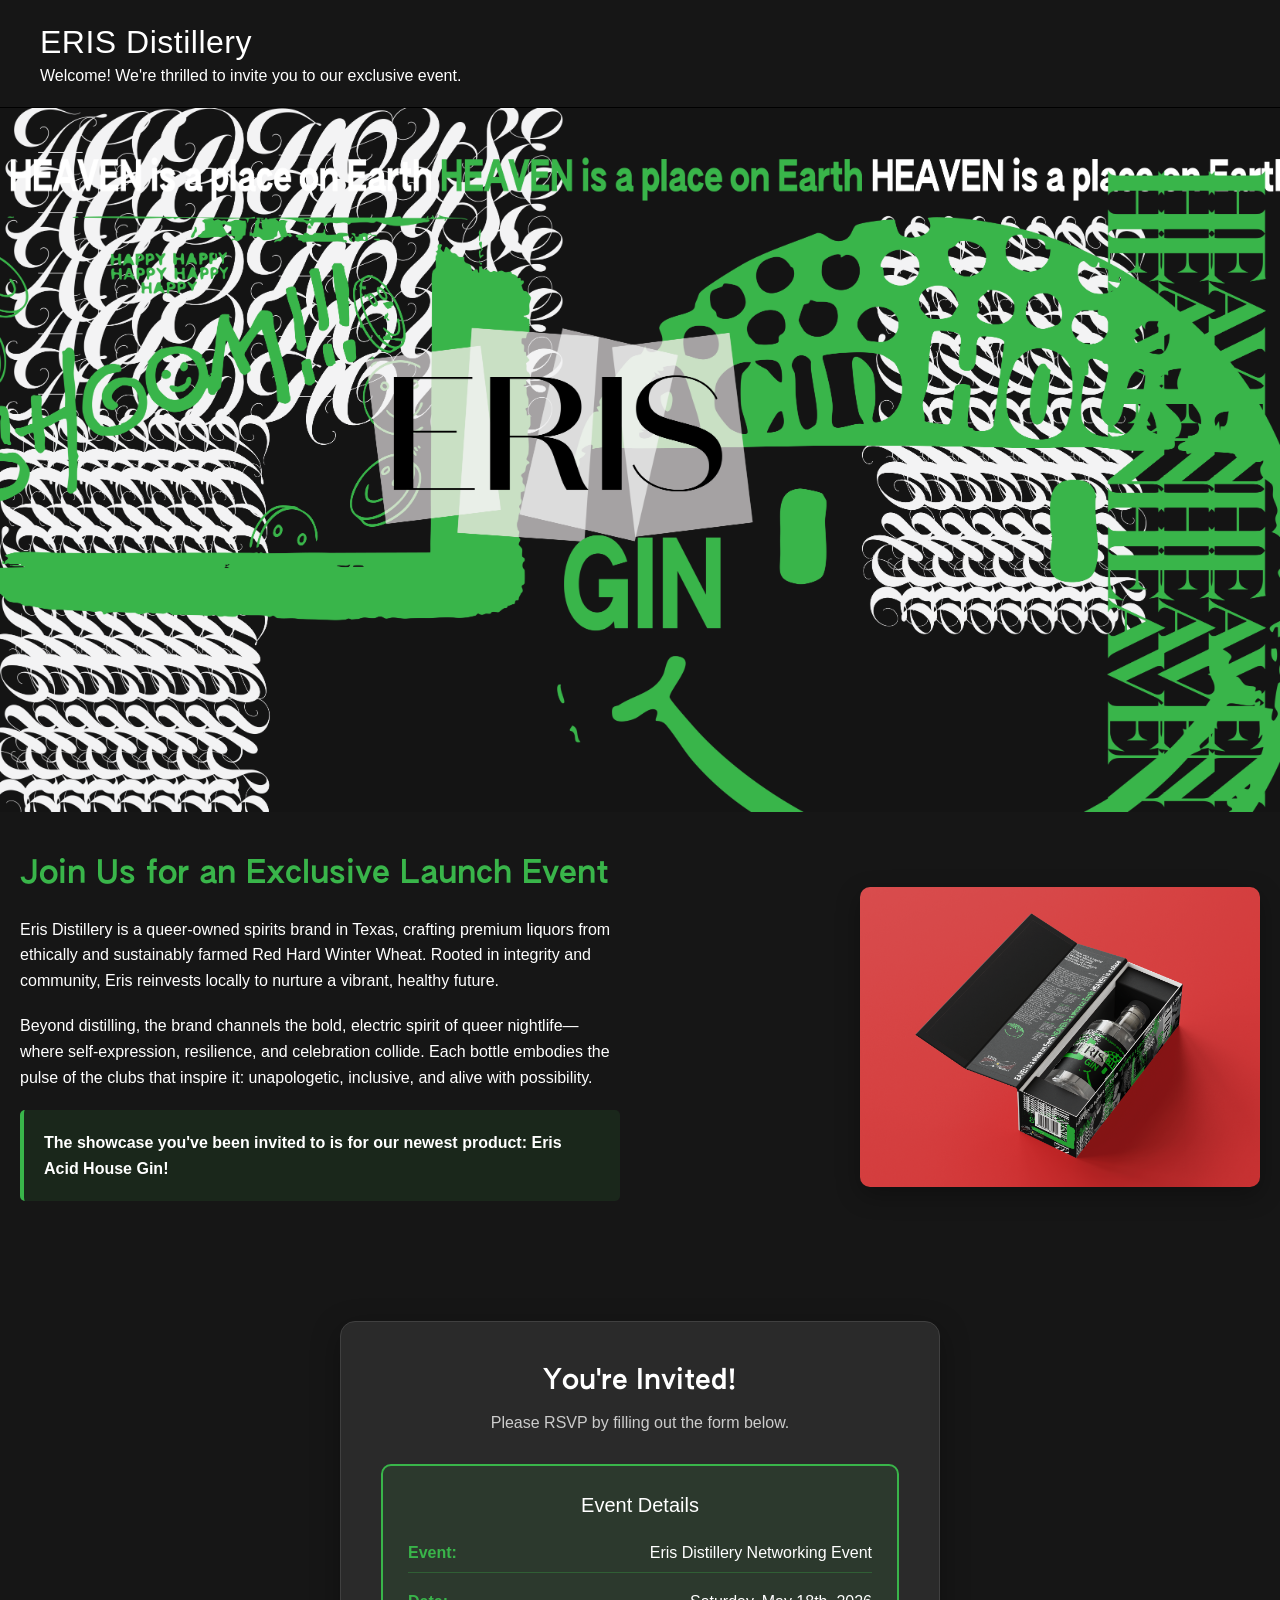
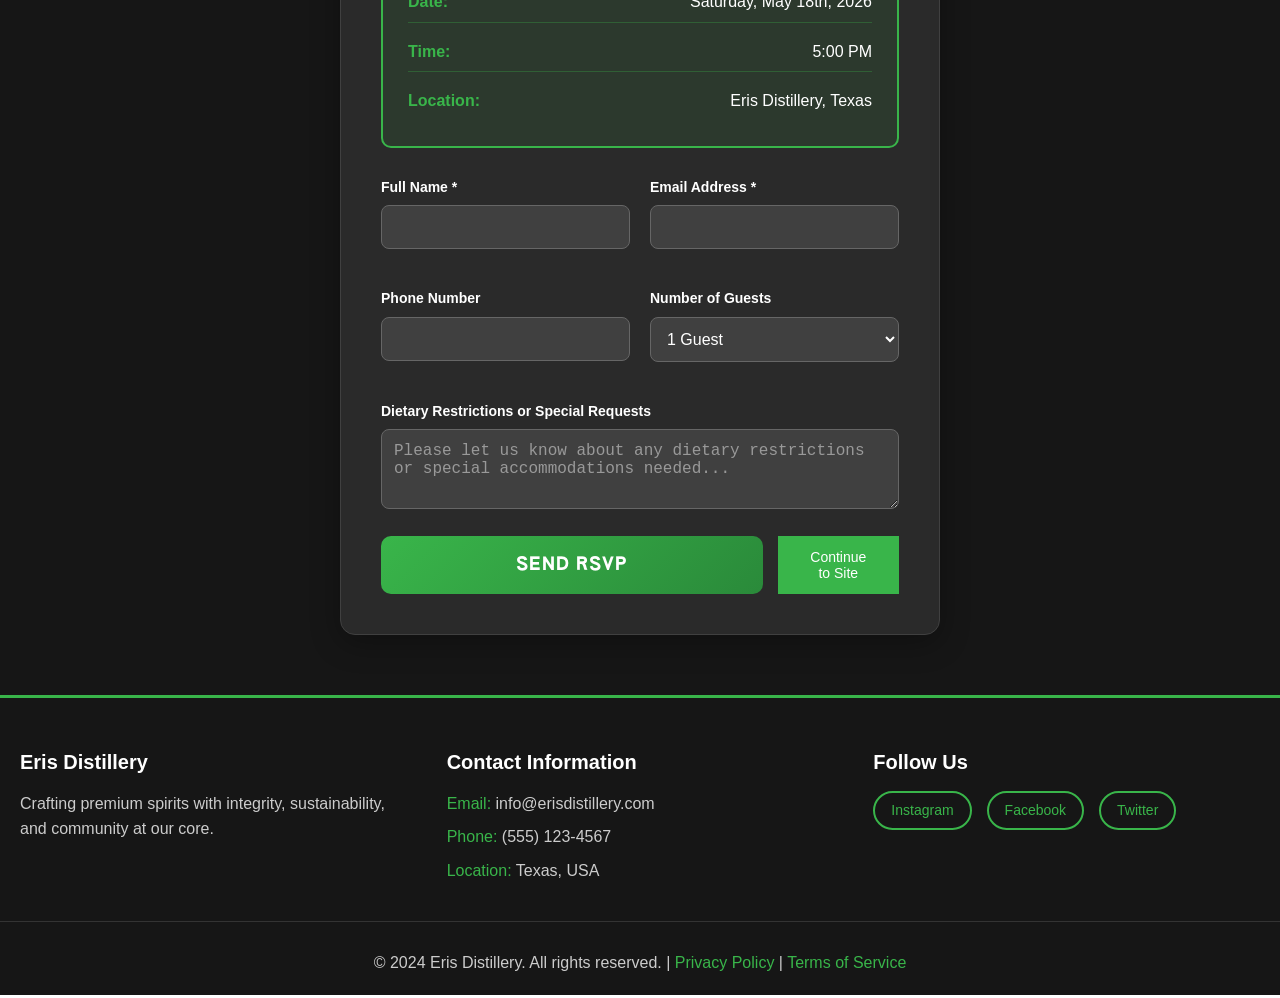
<file: HTML5templateRWD/index.html>
<!DOCTYPE html>

<html class="no-js">
    <head>
        <meta charset="UTF-8" />
        
        <!--Don't forget to fill these out!-->
        <title>Eris Distillery | Invite</title>
        <meta name="description" content="A formal invitation to the launch of Eris Gin." />
        
        
        <!--Links to the main Style Sheet-->
        <link href="style.css" rel="stylesheet" type="text/css" />
        
        <!--Links to a modernizer JavaScript file that fixes a lot of issues with old browsers-->
        <script src="js/modernizr.js"></script>
        
        <!--Makes the site so it won't scale down on small devices -->
        <meta name="viewport" content="width=device-width, initial-scale=1"/>
    </head>

    <body class="index-page">
<div class="wrapper">
    <header>
        <h1>ERIS Distillery</h1>
        <div id="personalized-greeting" class="greeting"></div>
    </header>
          
    <div class="hero">
        <img src="images/eris gin packaging-05.png" alt="eris Gin" style="width:100%;">
    </div>

<main>
    <div class="content-container">
        <section class="intro-section">
            <div class="intro-text">
                <h2>Join Us for an Exclusive Launch Event</h2>
                <p>Eris Distillery is a queer-owned spirits brand in Texas, crafting premium liquors from ethically and sustainably farmed Red Hard Winter Wheat. Rooted in integrity and community, Eris reinvests locally to nurture a vibrant, healthy future.</p>
                <p>Beyond distilling, the brand channels the bold, electric spirit of queer nightlife—where self-expression, resilience, and celebration collide. Each bottle embodies the pulse of the clubs that inspire it: unapologetic, inclusive, and alive with possibility.</p>
                <p class="highlight-text">The showcase you've been invited to is for our newest product: <strong>Eris Acid House Gin!</strong></p>
            </div>
            <div class="product-image">
                <img src="images/package design mockup.png" alt="Eris Acid House Gin">
            </div>
        </section>

        <section id="invitation-section" class="invitation-section">
            <div class="invitation-card">
                <div class="invitation-header">
                    <h3>You're Invited!</h3>
                    <p>Please RSVP by filling out the form below.</p>
                </div>
            
                <div class="event-details">
                    <h4>Event Details</h4>
                    <div class="event-info">
                        <div class="event-item">
                            <span class="event-label">Event:</span>
                            <span class="event-value">Eris Distillery Networking Event</span>
                        </div>
                        <div class="event-item">
                            <span class="event-label">Date:</span>
                            <span class="event-value">Saturday, May 18th, 2026</span>
                        </div>
                        <div class="event-item">
                            <span class="event-label">Time:</span>
                            <span class="event-value">5:00 PM</span>
                        </div>
                        <div class="event-item">
                            <span class="event-label">Location:</span>
                            <span class="event-value">Eris Distillery, Texas</span>
                        </div>
                    </div>
                </div>
            
                <form id="rsvp-form" class="rsvp-form">
                    <div class="form-row">
                        <div class="form-group">
                            <label for="full-name">Full Name *</label>
                            <input type="text" id="full-name" name="full-name" autocomplete="name" required>
                        </div>
                        <div class="form-group">
                            <label for="email">Email Address *</label>
                            <input type="email" id="email" name="email" autocomplete="email" required>
                        </div>
                    </div>
            
                    <div class="form-row">
                        <div class="form-group">
                            <label for="phone">Phone Number</label>
                            <input type="tel" id="phone" name="phone" autocomplete="tel">
                        </div>
                        <div class="form-group">
                            <label for="guests">Number of Guests</label>
                            <select id="guests" name="guests">
                                <option value="1">1 Guest</option>
                                <option value="2">2 Guests</option>
                                <option value="3">3 Guests</option>
                                <option value="4">4+ Guests</option>
                            </select>
                        </div>
                    </div>
            
                    <div class="form-group">
                        <label for="dietary">Dietary Restrictions or Special Requests</label>
                        <textarea id="dietary" name="dietary" rows="3" placeholder="Please let us know about any dietary restrictions or special accommodations needed..."></textarea>
                    </div>
            
                    <div class="form-buttons">
                        <button type="submit" class="rsvp-button">Send RSVP</button>
                        <button type="button" class="continue-button" onclick="handleContinueToSite()">Continue to Site</button>
                    </div>
                </form>
            </div>
        </section>
    </div>
</main>

<footer class="site-footer">
    <div class="footer-content">
        <div class="footer-section">
            <h4>Eris Distillery</h4>
            <p>Crafting premium spirits with integrity, sustainability, and community at our core.</p>
        </div>
        
        <div class="footer-section">
            <h4>Contact Information</h4>
            <div class="contact-info">
                <p><strong>Email:</strong> info@erisdistillery.com</p>
                <p><strong>Phone:</strong> (555) 123-4567</p>
                <p><strong>Location:</strong> Texas, USA</p>
            </div>
        </div>
        
        <div class="footer-section">
            <h4>Follow Us</h4>
            <div class="social-links">
                <a href="#" class="social-link">Instagram</a>
                <a href="#" class="social-link">Facebook</a>
                <a href="#" class="social-link">Twitter</a>
            </div>
        </div>
    </div>
    
    <div class="footer-bottom">
        <p>&copy; 2024 Eris Distillery. All rights reserved. | <a href="#">Privacy Policy</a> | <a href="#">Terms of Service</a></p>
    </div>
</footer>
        </div>

        <script>
            const urlParams = new URLSearchParams(window.location.search);
            const isDemoMode = urlParams.get('demo') === '1';

            // Cookie utility functions
            function setCookie(name, value, days) {
                const expires = new Date();
                expires.setTime(expires.getTime() + (days * 24 * 60 * 60 * 1000));
                document.cookie = name + '=' + value + ';expires=' + expires.toUTCString() + ';path=/';
            }

            function getCookie(name) {
                const nameEQ = name + "=";
                const ca = document.cookie.split(';');
                for(let i = 0; i < ca.length; i++) {
                    let c = ca[i];
                    while (c.charAt(0) === ' ') c = c.substring(1, c.length);
                    if (c.indexOf(nameEQ) === 0) return c.substring(nameEQ.length, c.length);
                }
                return null;
            }

            // Personalized greeting functionality
            function displayPersonalizedGreeting() {
                const greetingElement = document.getElementById('personalized-greeting');
                const userName = getCookie('userName');
                
                if (userName) {
                    greetingElement.innerHTML = `<p>Welcome back, ${userName}! We're excited to see you at our event.</p>`;
                    greetingElement.style.display = 'block';
                } else {
                    greetingElement.innerHTML = `<p>Welcome! We're thrilled to invite you to our exclusive event.</p>`;
                    greetingElement.style.display = 'block';
                }
            }

            // Store user name when form is submitted
            function storeUserName() {
                const nameInput = document.getElementById('full-name');
                if (nameInput && nameInput.value.trim()) {
                    setCookie('userName', nameInput.value.trim(), 365); // Store for 1 year
                }
            }

            // Show success message
            function showSuccessMessage(userData) {
                const form = document.getElementById('rsvp-form');
                const successDiv = document.createElement('div');
                successDiv.className = 'success-message';
                successDiv.innerHTML = `
                    <h3>🎉 RSVP Confirmed!</h3>
                    <p>Thank you, ${userData.name}! Your RSVP has been submitted successfully.</p>
                    ${userData.discount ? `<p><strong>You've earned a ${userData.discount}% discount!</strong></p>` : ''}
                    <p>Click "Continue to Site" to explore our premium spirits.</p>
                `;
                
                // Insert after form
                form.parentNode.insertBefore(successDiv, form.nextSibling);
                
                // Auto-hide after 10 seconds
                setTimeout(() => {
                    if (successDiv.parentNode) {
                        successDiv.parentNode.removeChild(successDiv);
                    }
                }, 10000);
            }

            function handleContinueToSite() {
                const landingPath = isDemoMode ? 'landing.html?demo=1' : 'landing.html';
                window.location.href = landingPath;
            }

            function getDemoUserData(data) {
                return {
                    name: data['full-name'] || 'Guest',
                    discount: 20
                };
            }

            function handleSuccessfulRsvp(userData, formElement) {
                localStorage.setItem('userData', JSON.stringify(userData));
                const discountMsg = userData.discount ?
                    ` You've earned a ${userData.discount}% discount!` : '';
                alert(`Thank you for your RSVP, ${userData.name}!${discountMsg} You can now continue to our site.`);
                formElement.reset();
                showSuccessMessage(userData);
            }

            // Enhanced form submission handler
            function handleFormSubmission(event) {
                event.preventDefault();
                
                // Get form data
                const formData = new FormData(event.target);
                const data = {};
                for (let [key, value] of formData.entries()) {
                    data[key] = value;
                }
                
                // Store user name locally
                storeUserName();

                // Framer/static demo mode (no PHP backend)
                if (isDemoMode) {
                    handleSuccessfulRsvp(getDemoUserData(data), event.target);
                    return false;
                }
                
                // Submit to database
                fetch('submit_rsvp.php', {
                    method: 'POST',
                    headers: {
                        'Content-Type': 'application/json',
                    },
                    body: JSON.stringify(data)
                })
                .then(response => {
                    if (!response.ok) {
                        throw new Error(`HTTP error! status: ${response.status}`);
                    }
                    return response.json();
                })
                .then(result => {
                    if (result.success) {
                        handleSuccessfulRsvp(result.user_data, event.target);
                    } else {
                        alert('Error submitting RSVP: ' + (result.error || 'Unknown error'));
                    }
                })
                .catch(error => {
                    console.error('Error:', error);
                    alert('Backend not reachable. Running in demo mode so you can still preview in Framer.');
                    handleSuccessfulRsvp(getDemoUserData(data), event.target);
                });
                
                return false;
            }

            // Initialize greeting when page loads
            document.addEventListener('DOMContentLoaded', function() {
                displayPersonalizedGreeting();
                
                // Add form submission handler
                const form = document.querySelector('#rsvp-form');
                if (form) {
                    form.addEventListener('submit', handleFormSubmission);
                }
            });

            // Alternative: Store name when user types in the name field (optional)
            document.addEventListener('DOMContentLoaded', function() {
                const nameInput = document.getElementById('full-name');
                if (nameInput) {
                    nameInput.addEventListener('blur', function() {
                        if (this.value.trim()) {
                            setCookie('userName', this.value.trim(), 365);
                            // Update greeting immediately if user is typing
                            setTimeout(displayPersonalizedGreeting, 100);
                        }
                    });
                }
            });
        </script>
    </body>
</html>
</file>
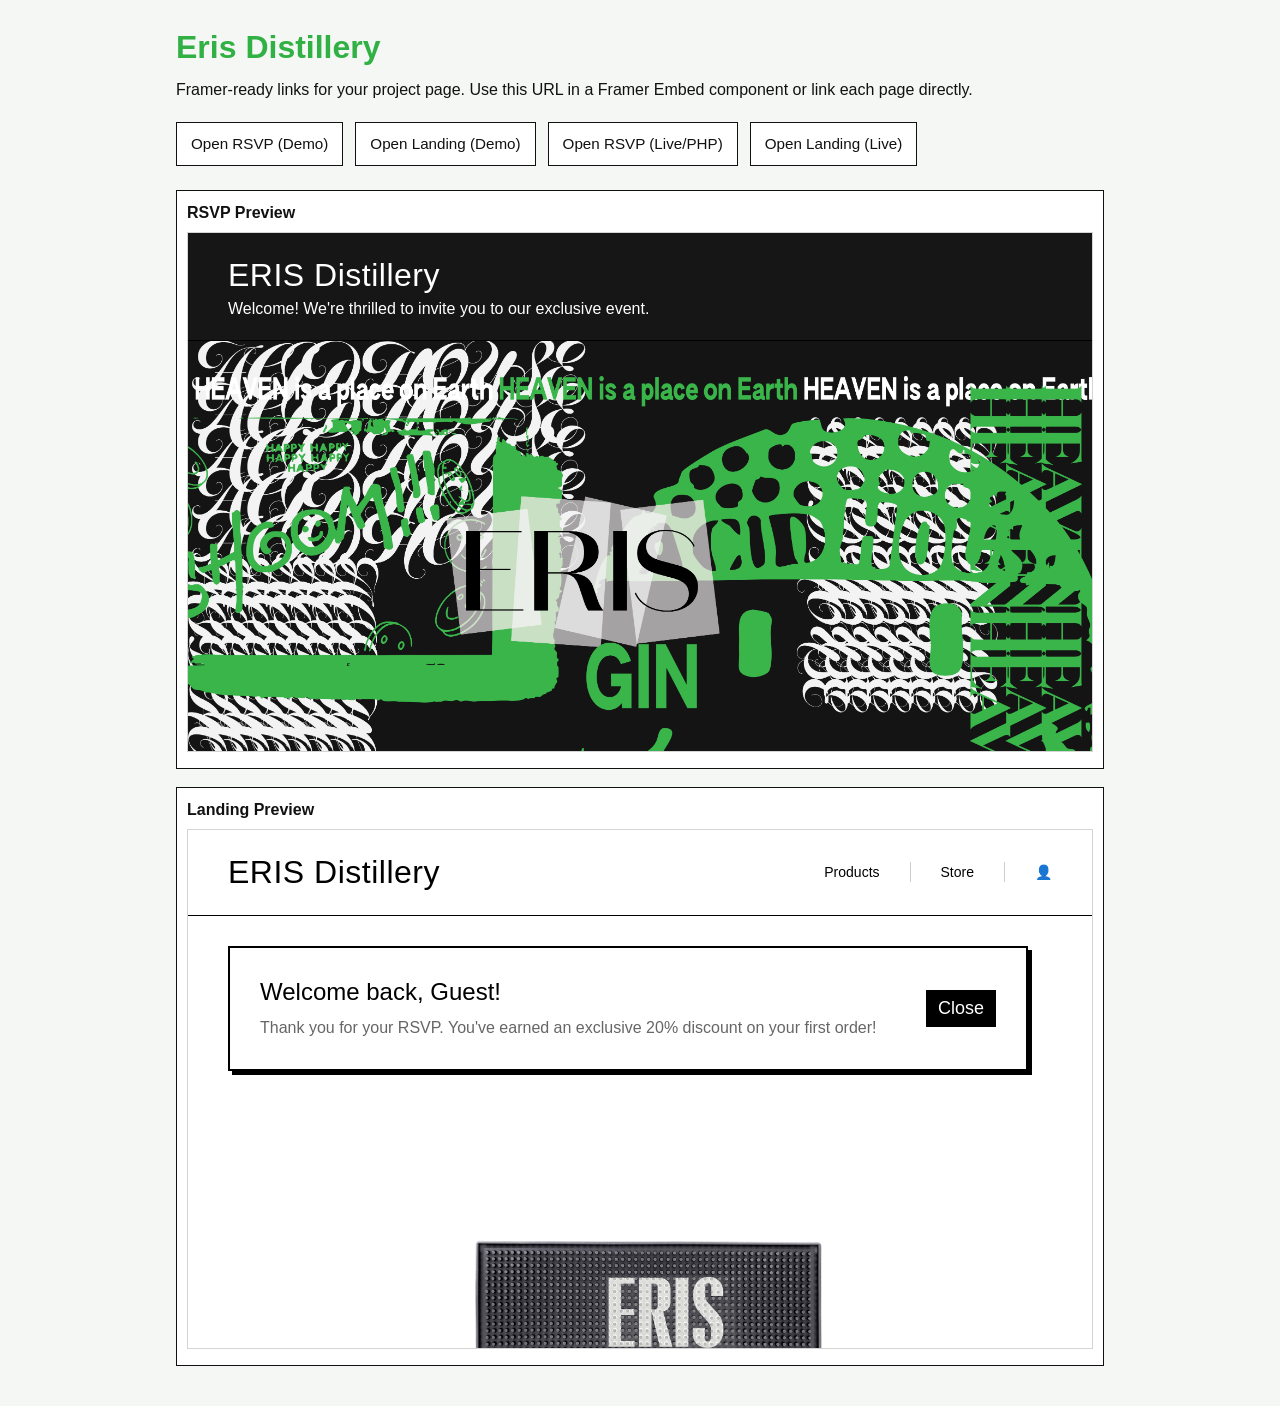
<file: HTML5templateRWD/eris-framer-showcase.html>
<!DOCTYPE html>
<html lang="en">
<head>
    <meta charset="UTF-8" />
    <meta name="viewport" content="width=device-width, initial-scale=1" />
    <title>Eris Distillery | Framer Project Links</title>
    <style>
        :root {
            --green: #31b144;
            --black: #111111;
            --bg: #f5f7f5;
        }

        * {
            box-sizing: border-box;
        }

        body {
            margin: 0;
            font-family: Inter, Arial, sans-serif;
            background: var(--bg);
            color: var(--black);
            line-height: 1.45;
        }

        main {
            max-width: 960px;
            margin: 0 auto;
            padding: 24px 16px 40px;
        }

        h1 {
            margin: 0 0 8px;
            color: var(--green);
            font-size: 2rem;
        }

        p {
            margin: 0 0 16px;
        }

        .actions {
            display: flex;
            flex-wrap: wrap;
            gap: 12px;
            margin: 20px 0 24px;
        }

        .btn {
            border: 1px solid var(--black);
            background: white;
            color: var(--black);
            padding: 10px 14px;
            text-decoration: none;
            font-size: 0.95rem;
        }

        .btn:hover,
        .btn:focus {
            background: var(--black);
            color: white;
            outline: none;
        }

        .frames {
            display: grid;
            grid-template-columns: 1fr;
            gap: 18px;
        }

        .frame-card {
            border: 1px solid var(--black);
            background: white;
            padding: 10px;
        }

        .frame-card h2 {
            margin: 0 0 8px;
            font-size: 1rem;
        }

        iframe {
            width: 100%;
            min-height: 520px;
            border: 1px solid #d4d4d4;
            background: #ffffff;
        }
    </style>
</head>
<body>
    <main>
        <h1>Eris Distillery</h1>
        <p>Framer-ready links for your project page. Use this URL in a Framer Embed component or link each page directly.</p>

        <div class="actions">
            <a class="btn" href="index.html?demo=1" target="_blank" rel="noopener noreferrer">Open RSVP (Demo)</a>
            <a class="btn" href="landing.html?demo=1" target="_blank" rel="noopener noreferrer">Open Landing (Demo)</a>
            <a class="btn" href="index.html" target="_blank" rel="noopener noreferrer">Open RSVP (Live/PHP)</a>
            <a class="btn" href="landing.html" target="_blank" rel="noopener noreferrer">Open Landing (Live)</a>
        </div>

        <section class="frames" aria-label="Project previews">
            <article class="frame-card">
                <h2>RSVP Preview</h2>
                <iframe title="RSVP preview" src="index.html?demo=1" loading="lazy"></iframe>
            </article>
            <article class="frame-card">
                <h2>Landing Preview</h2>
                <iframe title="Landing preview" src="landing.html?demo=1" loading="lazy"></iframe>
            </article>
        </section>
    </main>
</body>
</html>
</file>
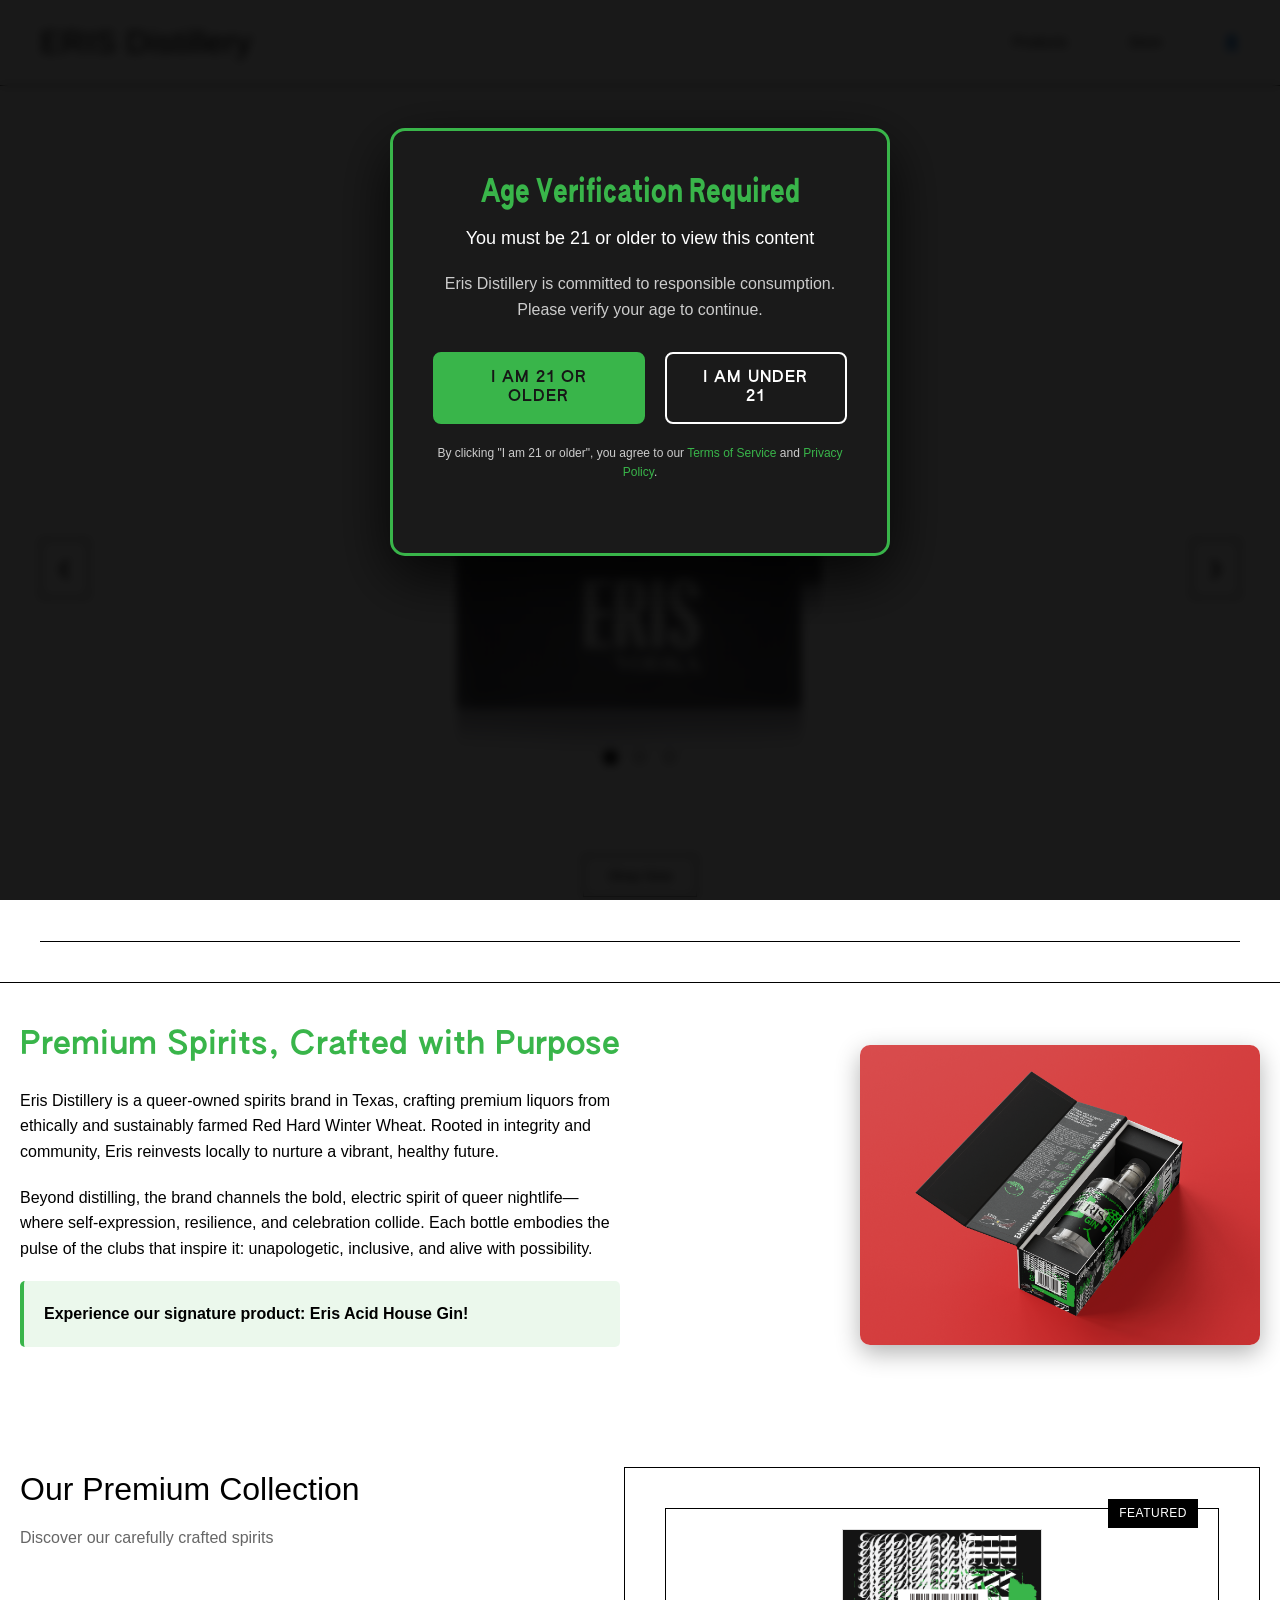
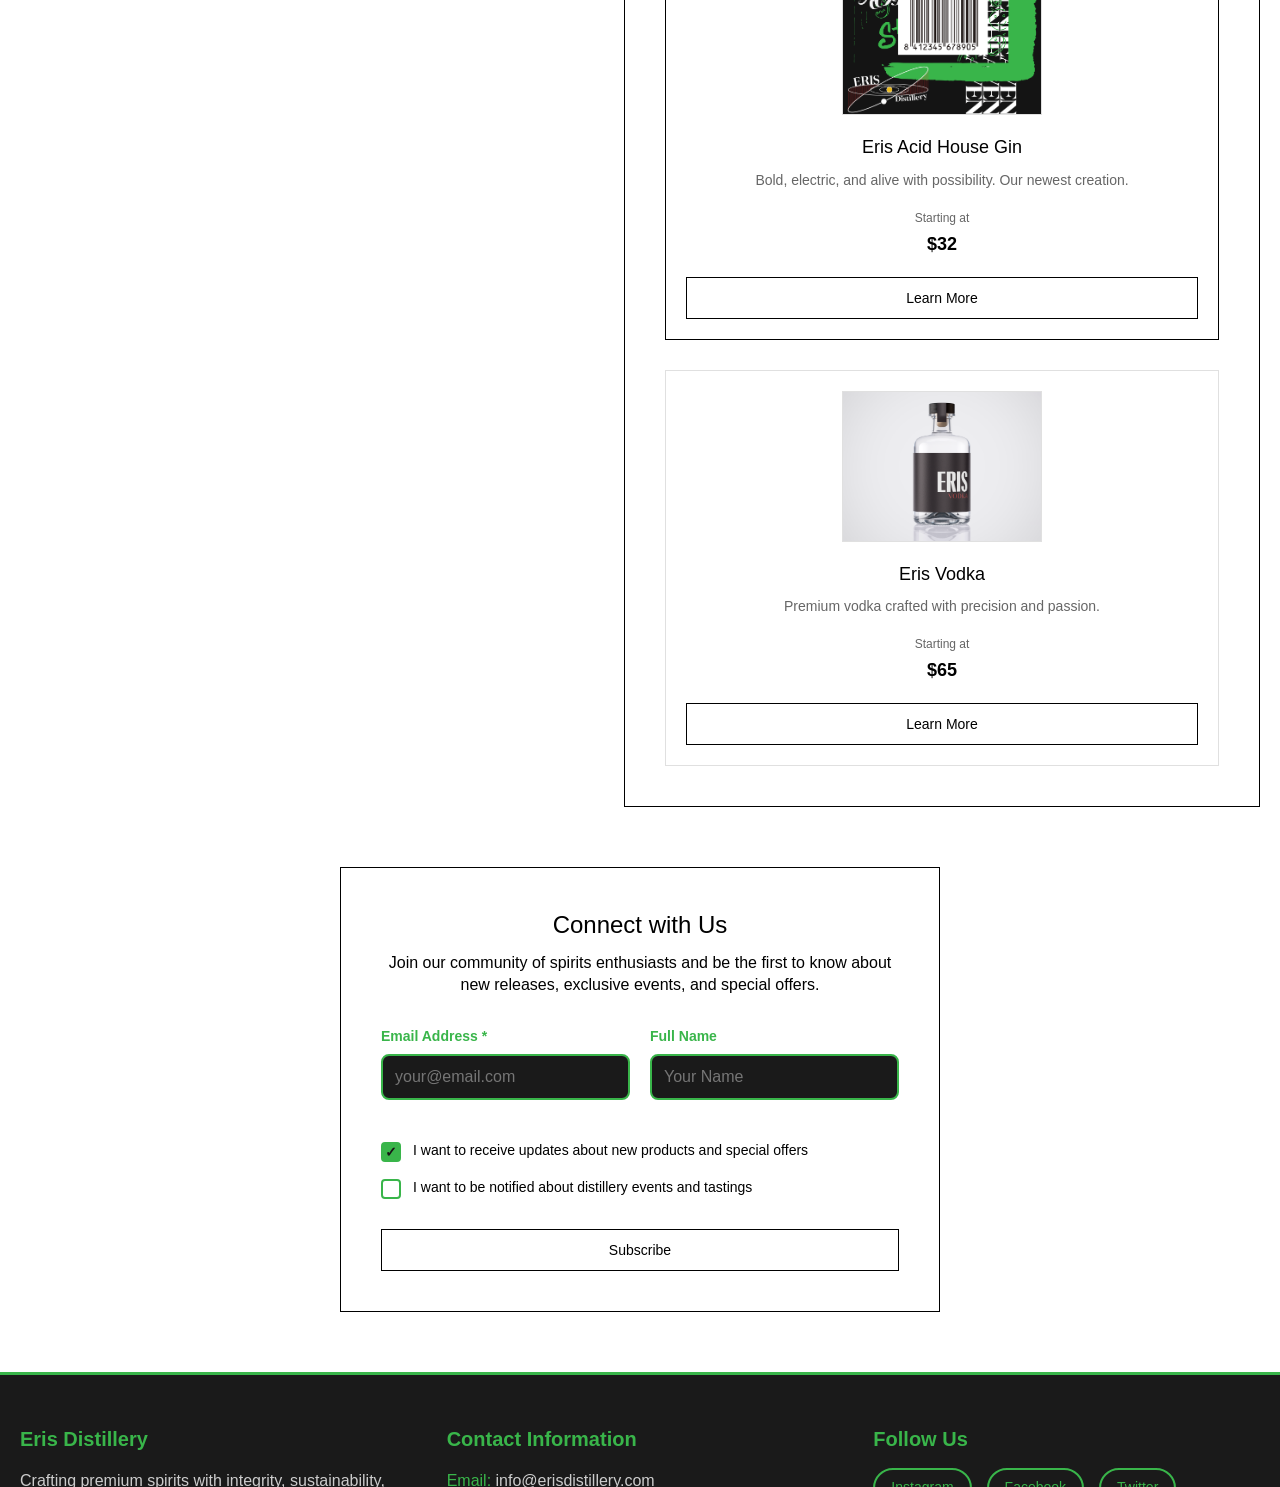
<file: HTML5templateRWD/landing.html>
<!DOCTYPE html>

<html class="no-js">
    <head>
        <meta charset="UTF-8" />
        
        <!--Don't forget to fill these out!-->
        <title>Eris Distillery | Premium Spirits</title>
        <meta name="description" content="Premium spirits crafted with integrity, sustainability, and community at our core. Discover Eris Acid House Gin." />
        
        
        <!--Links to the main Style Sheet-->
        <link href="style.css" rel="stylesheet" type="text/css" />
        
        <!--Links to a modernizer JavaScript file that fixes a lot of issues with old browsers-->
        <script src="js/modernizr.js"></script>
        
        <!--Makes the site so it won't scale down on small devices -->
        <meta name="viewport" content="width=device-width, initial-scale=1"/>
    </head>

    <body>
        <!-- Age Verification Popup -->
        <div id="ageVerificationModal" class="age-modal">
            <div class="age-modal-content">
                <div class="age-modal-header">
                    <h2>Age Verification Required</h2>
                    <p>You must be 21 or older to view this content</p>
                </div>
                <div class="age-modal-body">
                    <p>Eris Distillery is committed to responsible consumption. Please verify your age to continue.</p>
                    <div class="age-buttons">
                        <button id="confirmAge" class="age-btn age-btn-confirm">I am 21 or older</button>
                        <button id="denyAge" class="age-btn age-btn-deny">I am under 21</button>
                    </div>
                    <p class="age-disclaimer">By clicking "I am 21 or older", you agree to our <a href="#" class="age-link">Terms of Service</a> and <a href="#" class="age-link">Privacy Policy</a>.</p>
                </div>
            </div>
        </div>

        <!-- Under Age Message -->
        <div id="underAgeMessage" class="age-message" style="display: none;">
            <div class="age-message-content">
                <h2>Access Restricted</h2>
                <p>You must be 21 or older to view this content.</p>
                <p>Please visit us when you're of legal drinking age.</p>
            </div>
        </div>

<div class="wrapper">
    <header>
        <div class="header-content">
            <h1>ERIS Distillery</h1>
            <div class="header-buttons">
                <a href="#" class="header-btn" id="productsBtn">Products</a>
                <div class="header-divider"></div>
                <a href="#" class="header-btn" id="storeBtn">Store</a>
                <div class="header-divider"></div>
                <a href="profile.html" class="header-btn profile-icon" id="profileBtn">👤</a>
            </div>
        </div>
    </header>

    <!-- Personalized Welcome Banner -->
    <div id="welcome-banner" class="welcome-banner" style="display: none;">
        <div class="welcome-content">
            <div class="welcome-text">
                <h2>Welcome back, <span id="welcome-name"></span>!</h2>
                <p>Thank you for your RSVP. You've earned an exclusive <span id="welcome-discount"></span>% discount on your first order!</p>
            </div>
            <div class="welcome-actions">
                <button id="close-welcome-banner" class="close-welcome">Close</button>
            </div>
        </div>
    </div>
          
    <div class="hero-container">
        <div class="hero">
            <div class="slideshow-container">
                <div class="slide active">
                    <img src="slideshow/barmat.png" alt="Eris Barmat">
                </div>
                <div class="slide">
                    <img src="slideshow/eris gin packaging-rev-03.png" alt="Eris Gin Revised">
                </div>
                <div class="slide">
                    <img src="slideshow/Free_Vodka_Bottle_Mockup_1.png" alt="Eris Vodka Bottle Mockup">
                </div>
                
                <!-- Navigation dots -->
                <div class="slideshow-dots">
                    <span class="dot active" onclick="currentSlide(1)"></span>
                    <span class="dot" onclick="currentSlide(2)"></span>
                    <span class="dot" onclick="currentSlide(3)"></span>
                </div>
                
                <!-- Navigation arrows -->
                <a class="prev" onclick="changeSlide(-1)">❮</a>
                <a class="next" onclick="changeSlide(1)">❯</a>
            </div>
            
            <!-- Shop Now Button moved below hero -->
            <div class="hero-button-container">
                <button class="button button1" id="shopNowBtn">
                    <span id="discountText">Shop Now</span>
                </button>
            </div>
        </div>
    </div>

<main>
    <div class="content-container">
        <!-- Special Discount Banner -->
        <div id="discountBanner" class="discount-banner" style="display: none;">
            <div class="discount-content">
                <div class="discount-icon">🎉</div>
                <div class="discount-text">
                    <h3>Special Offer!</h3>
                    <p>You've been selected for an exclusive discount</p>
                </div>
                <div class="discount-percentage">
                    <span id="discountAmount">0%</span>
                    <span class="discount-label">OFF</span>
                </div>
            </div>
            <button id="closeDiscountBanner" class="close-banner">×</button>
        </div>

        <section class="intro-section">
            <div class="intro-text">
                <h2>Premium Spirits, Crafted with Purpose</h2>
                <p>Eris Distillery is a queer-owned spirits brand in Texas, crafting premium liquors from ethically and sustainably farmed Red Hard Winter Wheat. Rooted in integrity and community, Eris reinvests locally to nurture a vibrant, healthy future.</p>
                <p>Beyond distilling, the brand channels the bold, electric spirit of queer nightlife—where self-expression, resilience, and celebration collide. Each bottle embodies the pulse of the clubs that inspire it: unapologetic, inclusive, and alive with possibility.</p>
                <p class="highlight-text">Experience our signature product: <strong>Eris Acid House Gin!</strong></p>
            </div>
            <div class="product-image">
                <img src="images/package design mockup.png" alt="Eris Acid House Gin">
            </div>
        </section>

        <!-- Product Showcase Section -->
        <section class="product-showcase">
            <div class="showcase-content">
                <div class="showcase-header">
                    <h2>Our Premium Collection</h2>
                    <p>Discover our carefully crafted spirits</p>
                </div>
                
                <div class="products-container">
                    <div class="products-stack">
                        <div class="product-card featured">
                            <div class="featured-badge">Featured</div>
                            <div class="product-image-card">
                                <img src="images/eris gin packaging-02.png" alt="Eris Acid House Gin">
                            </div>
                            <div class="product-info">
                                <h3>Eris Acid House Gin</h3>
                                <p class="product-description">Bold, electric, and alive with possibility. Our newest creation.</p>
                                <div class="product-price">
                                    <span class="price-label">Starting at</span>
                                    <span class="price" id="price2">$32</span>
                                </div>
                                <button class="product-btn">Learn More</button>
                            </div>
                        </div>

                        <div class="product-card">
                            <div class="product-image-card">
                                <img src="slideshow/Free_Vodka_Bottle_Mockup_1.png" alt="Eris Vodka">
                            </div>
                            <div class="product-info">
                                <h3>Eris Vodka</h3>
                                <p class="product-description">Premium vodka crafted with precision and passion.</p>
                                <div class="product-price">
                                    <span class="price-label">Starting at</span>
                                    <span class="price" id="price3">$65</span>
                                </div>
                                <button class="product-btn">Learn More</button>
                            </div>
                        </div>
                    </div>
                </div>
            </div>
        </section>

        <!-- Newsletter Signup Section -->
        <section class="newsletter-section">
            <div class="newsletter-card">
                <div class="newsletter-header">
                    <h3>Connect with Us</h3>
                    <p>Join our community of spirits enthusiasts and be the first to know about new releases, exclusive events, and special offers.</p>
                </div>
                
                <form class="newsletter-form">
                    <div class="form-row">
                        <div class="form-group">
                            <label for="newsletter-email">Email Address *</label>
                            <input type="email" id="newsletter-email" name="newsletter-email" autocomplete="email" required placeholder="your@email.com">
                        </div>
                        <div class="form-group">
                            <label for="newsletter-name">Full Name</label>
                            <input type="text" id="newsletter-name" name="newsletter-name" autocomplete="name" placeholder="Your Name">
                        </div>
                    </div>
                    
                    <div class="newsletter-options">
                        <label class="checkbox-label">
                            <input type="checkbox" name="newsletter-updates" checked>
                            <span class="checkmark"></span>
                            I want to receive updates about new products and special offers
                        </label>
                        <label class="checkbox-label">
                            <input type="checkbox" name="newsletter-events">
                            <span class="checkmark"></span>
                            I want to be notified about distillery events and tastings
                        </label>
                    </div>
                    
                    <button type="submit" class="newsletter-btn">Subscribe</button>
                </form>
            </div>
        </section>
    </div>
</main>

<footer class="site-footer">
    <div class="footer-content">
        <div class="footer-section">
            <h4>Eris Distillery</h4>
            <p>Crafting premium spirits with integrity, sustainability, and community at our core.</p>
        </div>
        
        <div class="footer-section">
            <h4>Contact Information</h4>
            <div class="contact-info">
                <p><strong>Email:</strong> info@erisdistillery.com</p>
                <p><strong>Phone:</strong> (555) 123-4567</p>
                <p><strong>Location:</strong> Texas, USA</p>
            </div>
        </div>
        
        <div class="footer-section">
            <h4>Follow Us</h4>
            <div class="social-links">
                <a href="#" class="social-link">Instagram</a>
                <a href="#" class="social-link">Facebook</a>
                <a href="#" class="social-link">Twitter</a>
            </div>
        </div>
    </div>
    
    <div class="footer-bottom">
        <p>&copy; 2024 Eris Distillery. All rights reserved. | <a href="#">Privacy Policy</a> | <a href="#">Terms of Service</a></p>
    </div>
</footer>
        </div>

        <script>
            const urlParams = new URLSearchParams(window.location.search);
            const isDemoMode = urlParams.get('demo') === '1';

            // Age Verification and Discount System
            let userVerified = false;
            let discountPercentage = 0;
            let originalPrices = {};

            // Age verification modal functionality
            function showAgeVerification() {
                const modal = document.getElementById('ageVerificationModal');
                modal.style.display = 'block';
                document.body.style.overflow = 'hidden';
            }

            function hideAgeVerification() {
                const modal = document.getElementById('ageVerificationModal');
                modal.style.display = 'none';
                document.body.style.overflow = 'auto';
            }

            function showUnderAgeMessage() {
                const message = document.getElementById('underAgeMessage');
                message.style.display = 'block';
                document.querySelector('.wrapper').style.display = 'none';
            }

            function generateRandomDiscount() {
                const discounts = [20, 30, 40];
                discountPercentage = discounts[Math.floor(Math.random() * discounts.length)];
                return discountPercentage;
            }

            function applyDiscount() {
                if (discountPercentage > 0) {
                    // Store original prices
                    originalPrices.price1 = 45;
                    originalPrices.price2 = 32;
                    originalPrices.price3 = 65;

                    // Apply discount
                    const newPrice1 = Math.round(originalPrices.price1 * (1 - discountPercentage / 100));
                    const newPrice2 = Math.round(originalPrices.price2 * (1 - discountPercentage / 100));
                    const newPrice3 = Math.round(originalPrices.price3 * (1 - discountPercentage / 100));

                    document.getElementById('price1').textContent = `$${newPrice1}`;
                    document.getElementById('price2').textContent = `$${newPrice2}`;
                    document.getElementById('price3').textContent = `$${newPrice3}`;

                    // Show discount banner
                    document.getElementById('discountAmount').textContent = discountPercentage + '%';
                    document.getElementById('discountBanner').style.display = 'block';

                    // Update shop now button
                    document.getElementById('discountText').textContent = `Shop Now - ${discountPercentage}% Off!`;
                }
            }

            // Event listeners for age verification
            document.getElementById('confirmAge').addEventListener('click', function() {
                userVerified = true;
                hideAgeVerification();
                
                // Generate and apply random discount
                generateRandomDiscount();
                applyDiscount();
                
                // Store verification in session
                sessionStorage.setItem('ageVerified', 'true');
                sessionStorage.setItem('discount', discountPercentage.toString());
                
                // Show welcome banner after age verification
                setTimeout(() => {
                    checkForUserDataAfterAgeVerification();
                }, 500); // Small delay to let age verification modal close
            });

            document.getElementById('denyAge').addEventListener('click', function() {
                showUnderAgeMessage();
            });

            // Close discount banner
            document.getElementById('closeDiscountBanner').addEventListener('click', function() {
                document.getElementById('discountBanner').style.display = 'none';
            });

            // Newsletter form submission
            document.querySelector('.newsletter-form').addEventListener('submit', function(e) {
                e.preventDefault();
                alert('Thank you for subscribing to our newsletter!');
                this.reset();
            });

            // Product button interactions
            document.querySelectorAll('.product-btn').forEach(button => {
                button.addEventListener('click', function() {
                    if (!userVerified) {
                        showAgeVerification();
                    } else {
                        alert('Redirecting to product page...');
                    }
                });
            });

            // Shop Now button interaction
            document.getElementById('shopNowBtn').addEventListener('click', function() {
                if (!userVerified) {
                    showAgeVerification();
                } else {
                    alert('Redirecting to shop...');
                }
            });

            // Cookie utility functions (from original)
            function setCookie(name, value, days) {
                const expires = new Date();
                expires.setTime(expires.getTime() + (days * 24 * 60 * 60 * 1000));
                document.cookie = name + '=' + value + ';expires=' + expires.toUTCString() + ';path=/';
            }

            function getCookie(name) {
                const nameEQ = name + "=";
                const ca = document.cookie.split(';');
                for(let i = 0; i < ca.length; i++) {
                    let c = ca[i];
                    while (c.charAt(0) === ' ') c = c.substring(1, c.length);
                    if (c.indexOf(nameEQ) === 0) return c.substring(nameEQ.length, c.length);
                }
                return null;
            }

            // Header button functionality
            function handleHeaderButtons() {
                const productsBtn = document.getElementById('productsBtn');
                const storeBtn = document.getElementById('storeBtn');
                const profileBtn = document.getElementById('profileBtn');
                
                productsBtn.addEventListener('click', function() {
                    if (!userVerified) {
                        showAgeVerification();
                    } else {
                        // Scroll to products section
                        document.querySelector('.product-showcase').scrollIntoView({ 
                            behavior: 'smooth' 
                        });
                    }
                });
                
                storeBtn.addEventListener('click', function() {
                    if (!userVerified) {
                        showAgeVerification();
                    } else {
                        // Scroll to shop now button or show store message
                        document.getElementById('shopNowBtn').scrollIntoView({ 
                            behavior: 'smooth' 
                        });
                    }
                });
                
                profileBtn.addEventListener('click', function(e) {
                    if (!userVerified) {
                        e.preventDefault(); // Prevent navigation if not verified
                        showAgeVerification();
                    }
                    // If verified, allow normal link navigation to profile.html
                });
            }

            // Store user name when newsletter form is submitted
            function storeUserName() {
                const nameInput = document.getElementById('newsletter-name');
                if (nameInput && nameInput.value.trim()) {
                    setCookie('userName', nameInput.value.trim(), 365);
                }
            }

            // Slideshow functionality
            let slideIndex = 1;
            let slideInterval;

            function showSlide(n) {
                const slides = document.getElementsByClassName('slide');
                const dots = document.getElementsByClassName('dot');
                
                if (n > slides.length) { slideIndex = 1; }
                if (n < 1) { slideIndex = slides.length; }
                
                for (let i = 0; i < slides.length; i++) {
                    slides[i].classList.remove('active');
                }
                
                for (let i = 0; i < dots.length; i++) {
                    dots[i].classList.remove('active');
                }
                
                slides[slideIndex - 1].classList.add('active');
                dots[slideIndex - 1].classList.add('active');
            }

            function changeSlide(n) {
                showSlide(slideIndex += n);
                resetSlideInterval();
            }

            function currentSlide(n) {
                showSlide(slideIndex = n);
                resetSlideInterval();
            }

            function autoSlide() {
                changeSlide(1);
            }

            function startSlideInterval() {
                slideInterval = setInterval(autoSlide, 5000); // Change slide every 5 seconds
            }

            function resetSlideInterval() {
                clearInterval(slideInterval);
                startSlideInterval();
            }

            // Welcome banner functionality
            function showWelcomeBanner(userData) {
                const banner = document.getElementById('welcome-banner');
                const nameElement = document.getElementById('welcome-name');
                const discountElement = document.getElementById('welcome-discount');
                
                if (userData && userData.name) {
                    nameElement.textContent = userData.name;
                    
                    if (userData.discount) {
                        discountElement.textContent = userData.discount;
                    } else {
                        discountElement.textContent = '20'; // Default discount
                    }
                    
                    // Show banner and trigger fade-in animation
                    banner.style.display = 'block';
                    
                    // Trigger fade-in animation after a small delay to ensure display is set
                    setTimeout(() => {
                        banner.classList.add('fade-in');
                    }, 50);
                    
                    // Auto-hide after 10 seconds
                    setTimeout(() => {
                        if (banner.style.display !== 'none') {
                            hideWelcomeBanner();
                        }
                    }, 10000);
                }
            }

            // Test function to show welcome banner with sample data
            function testWelcomeBanner() {
                const testUserData = {
                    name: 'Test User',
                    discount: 30
                };
                
                // Force show the banner for testing
                const banner = document.getElementById('welcome-banner');
                banner.style.display = 'block';
                banner.classList.remove('fade-out');
                
                // Set the content
                document.getElementById('welcome-name').textContent = testUserData.name;
                document.getElementById('welcome-discount').textContent = testUserData.discount;
                
                // Trigger fade-in animation
                setTimeout(() => {
                    banner.classList.add('fade-in');
                }, 50);
                
                // Auto-hide after 10 seconds
                setTimeout(() => {
                    hideWelcomeBanner();
                }, 10000);
            }

            // Test function to simulate the age verification flow
            function testAgeVerification() {
                // Set a test cookie for user data
                document.cookie = "userName=Test User; path=/";
                
                // Simulate age verification
                userVerified = true;
                
                // Show age verification modal first
                showAgeVerification();
                
                // Then simulate clicking "I am 21+"
                setTimeout(() => {
                    hideAgeVerification();
                    generateRandomDiscount();
                    applyDiscount();
                    sessionStorage.setItem('ageVerified', 'true');
                    sessionStorage.setItem('discount', discountPercentage.toString());
                    
                    // Show welcome banner after age verification
                    setTimeout(() => {
                        checkForUserDataAfterAgeVerification();
                    }, 500);
                }, 2000); // Wait 2 seconds to show the modal
            }

            function hideWelcomeBanner() {
                const banner = document.getElementById('welcome-banner');
                
                // Add fade-out class for smooth animation
                banner.classList.remove('fade-in');
                banner.classList.add('fade-out');
                
                // Hide banner after animation completes
                setTimeout(() => {
                    banner.style.display = 'none';
                    banner.classList.remove('fade-out'); // Reset for next time
                }, 600); // Match the CSS transition duration
            }

            // Check for user data and show welcome banner
            function checkForUserData() {
                // First check localStorage (from index page submission)
                const localUserData = localStorage.getItem('userData');
                if (localUserData) {
                    try {
                        const userData = JSON.parse(localUserData);
                        showWelcomeBanner(userData);
                        // Apply the user's discount
                        if (userData.discount) {
                            discountPercentage = userData.discount;
                            applyDiscount();
                        }
                        // Clear localStorage after showing banner
                        localStorage.removeItem('userData');
                        return;
                    } catch (e) {
                        console.error('Error parsing user data:', e);
                    }
                }

                // Check cookies for existing user
                const userName = getCookie('userName');
                if (userName) {
                    // Try to fetch user data from database
                    fetch(`get_user_data.php?name=${encodeURIComponent(userName)}`)
                        .then(response => response.json())
                        .then(result => {
                            if (result.success && result.user_data) {
                                showWelcomeBanner(result.user_data);
                                if (result.user_data.discount) {
                                    discountPercentage = result.user_data.discount;
                                    applyDiscount();
                                }
                            } else {
                                // Fallback: show banner with just the name from cookie
                                showWelcomeBanner({
                                    name: userName,
                                    discount: 20 // Default discount
                                });
                            }
                        })
                        .catch(error => {
                            console.error('Error fetching user data:', error);
                            // Fallback: show banner with just the name from cookie
                            showWelcomeBanner({
                                name: userName,
                                discount: 20 // Default discount
                            });
                        });
                }
            }

            // Check for user data after age verification
            function checkForUserDataAfterAgeVerification() {
                // First check localStorage (from index page submission)
                const localUserData = localStorage.getItem('userData');
                if (localUserData) {
                    try {
                        const userData = JSON.parse(localUserData);
                        showWelcomeBanner(userData);
                        // Apply the user's discount
                        if (userData.discount) {
                            discountPercentage = userData.discount;
                            applyDiscount();
                        }
                        // Clear localStorage after showing banner
                        localStorage.removeItem('userData');
                        return;
                    } catch (e) {
                        console.error('Error parsing user data:', e);
                    }
                }

                // Check cookies for existing user
                const userName = getCookie('userName');
                if (userName) {
                    // Try to fetch user data from database
                    fetch(`get_user_data.php?name=${encodeURIComponent(userName)}`)
                        .then(response => response.json())
                        .then(result => {
                            if (result.success && result.user_data) {
                                showWelcomeBanner(result.user_data);
                                if (result.user_data.discount) {
                                    discountPercentage = result.user_data.discount;
                                    applyDiscount();
                                }
                            } else {
                                // Fallback: show banner with just the name from cookie
                                showWelcomeBanner({
                                    name: userName,
                                    discount: 20 // Default discount
                                });
                            }
                        })
                        .catch(error => {
                            console.error('Error fetching user data:', error);
                            // Fallback: show banner with just the name from cookie
                            showWelcomeBanner({
                                name: userName,
                                discount: 20 // Default discount
                            });
                        });
                } else {
                    // If no user data found, show a generic welcome message
                    showWelcomeBanner({
                        name: 'Guest',
                        discount: 20 // Default discount
                    });
                }
            }

            // Initialize page
            document.addEventListener('DOMContentLoaded', function() {
                handleHeaderButtons();
                
                // Initialize slideshow
                showSlide(slideIndex);
                startSlideInterval();
                
                // Pause slideshow on hover
                const slideshowContainer = document.querySelector('.slideshow-container');
                slideshowContainer.addEventListener('mouseenter', function() {
                    clearInterval(slideInterval);
                });
                
                slideshowContainer.addEventListener('mouseleave', function() {
                    startSlideInterval();
                });
                
                // Show welcome banner on page load
                setTimeout(() => {
                    checkForUserDataAfterAgeVerification();
                }, 1500); // Show banner 1.5 seconds after page load
                
                // Check if user was already verified in this session
                const wasVerified = sessionStorage.getItem('ageVerified');
                const savedDiscount = sessionStorage.getItem('discount');
                
                if (isDemoMode) {
                    userVerified = true;
                    const demoDiscount = parseInt(savedDiscount || '20', 10);
                    discountPercentage = Number.isNaN(demoDiscount) ? 20 : demoDiscount;
                    applyDiscount();
                } else if (wasVerified === 'true') {
                    userVerified = true;
                    if (savedDiscount) {
                        discountPercentage = parseInt(savedDiscount);
                        applyDiscount();
                    }
                } else {
                    // Show age verification popup
                    setTimeout(showAgeVerification, 1000);
                }
                
                // Add newsletter form submission handler
                const newsletterForm = document.querySelector('.newsletter-form');
                if (newsletterForm) {
                    newsletterForm.addEventListener('submit', function(e) {
                        storeUserName();
                    });
                }

                // Close welcome banner functionality
                const closeWelcomeBtn = document.getElementById('close-welcome-banner');
                if (closeWelcomeBtn) {
                    closeWelcomeBtn.addEventListener('click', hideWelcomeBanner);
                }
            });
        </script>
    </body>
</html>
</file>
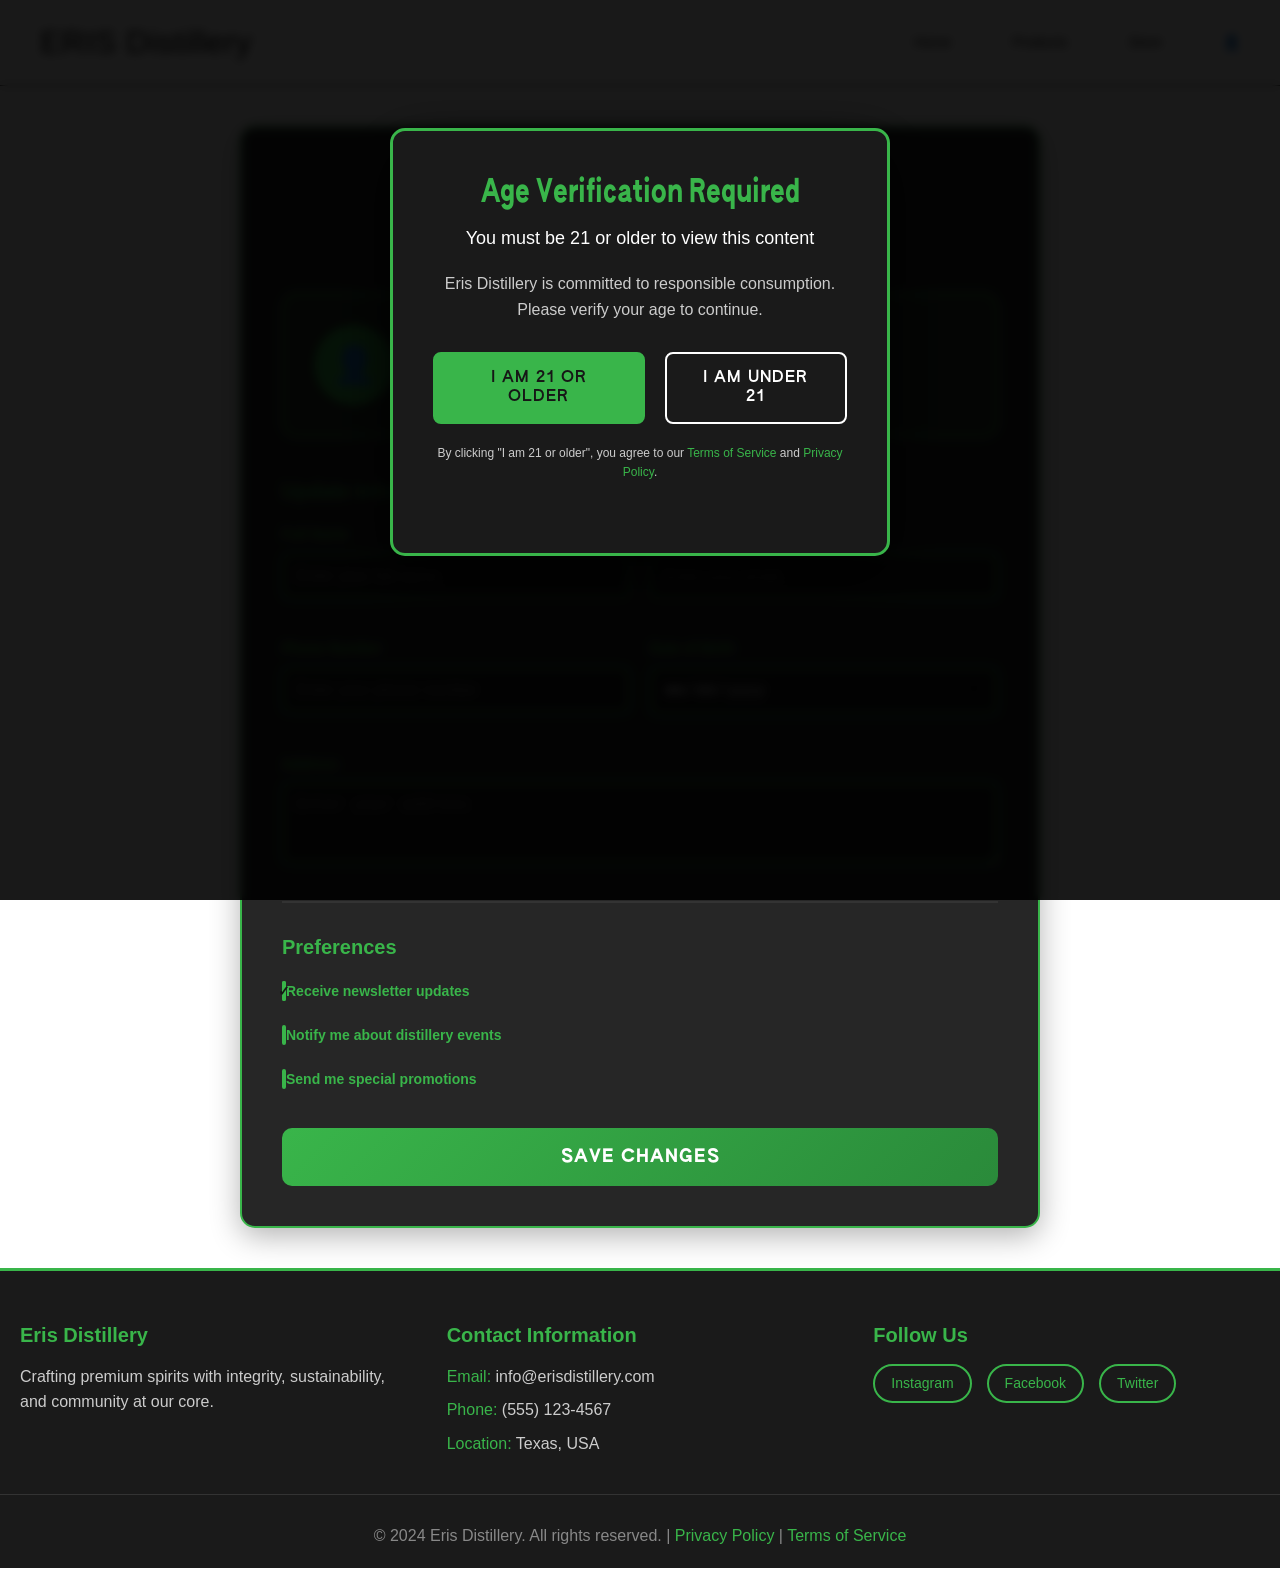
<file: HTML5templateRWD/profile.html>
<!DOCTYPE html>

<html class="no-js">
    <head>
        <meta charset="UTF-8" />
        
        <title>Eris Distillery | Profile</title>
        <meta name="description" content="Manage your Eris Distillery profile and preferences." />
        
        <link href="style.css" rel="stylesheet" type="text/css" />
        <script src="js/modernizr.js"></script>
        <meta name="viewport" content="width=device-width, initial-scale=1"/>
    </head>

    <body>
        <!-- Age Verification Popup -->
        <div id="ageVerificationModal" class="age-modal">
            <div class="age-modal-content">
                <div class="age-modal-header">
                    <h2>Age Verification Required</h2>
                    <p>You must be 21 or older to view this content</p>
                </div>
                <div class="age-modal-body">
                    <p>Eris Distillery is committed to responsible consumption. Please verify your age to continue.</p>
                    <div class="age-buttons">
                        <button id="confirmAge" class="age-btn age-btn-confirm">I am 21 or older</button>
                        <button id="denyAge" class="age-btn age-btn-deny">I am under 21</button>
                    </div>
                    <p class="age-disclaimer">By clicking "I am 21 or older", you agree to our <a href="#" class="age-link">Terms of Service</a> and <a href="#" class="age-link">Privacy Policy</a>.</p>
                </div>
            </div>
        </div>

        <!-- Under Age Message -->
        <div id="underAgeMessage" class="age-message" style="display: none;">
            <div class="age-message-content">
                <h2>Access Restricted</h2>
                <p>You must be 21 or older to view this content.</p>
                <p>Please visit us when you're of legal drinking age.</p>
            </div>
        </div>

<div class="wrapper">
    <header>
        <div class="header-content">
            <h1>ERIS Distillery</h1>
            <div class="header-buttons">
                <a href="landing.html" class="header-btn" id="homeBtn">Home</a>
                <div class="header-divider"></div>
                <a href="landing.html#products" class="header-btn" id="productsBtn">Products</a>
                <div class="header-divider"></div>
                <a href="#" class="header-btn" id="storeBtn">Store</a>
                <div class="header-divider"></div>
                <a href="profile.html" class="header-btn profile-icon" id="profileBtn">👤</a>
            </div>
        </div>
    </header>

<main>
    <div class="content-container">
        <section class="profile-section">
            <div class="profile-card">
                <div class="profile-header">
                    <h2>Your Profile</h2>
                    <p>Manage your account information and preferences</p>
                </div>
                
                <div class="profile-content">
                    <div class="profile-info">
                        <div class="profile-avatar">
                            <div class="avatar-placeholder">👤</div>
                        </div>
                        <div class="profile-details">
                            <h3 id="userName">Guest User</h3>
                            <p class="member-since">Member since 2024</p>
                        </div>
                    </div>
                    
                    <div class="profile-form">
                        <h4>Update Information</h4>
                        <form class="profile-form-content">
                            <div class="form-row">
                                <div class="form-group">
                                    <label for="profile-name">Full Name</label>
                                    <input type="text" id="profile-name" name="profile-name" placeholder="Enter your full name">
                                </div>
                                <div class="form-group">
                                    <label for="profile-email">Email Address</label>
                                    <input type="email" id="profile-email" name="profile-email" placeholder="Enter your email">
                                </div>
                            </div>
                            
                            <div class="form-row">
                                <div class="form-group">
                                    <label for="profile-phone">Phone Number</label>
                                    <input type="tel" id="profile-phone" name="profile-phone" placeholder="Enter your phone number">
                                </div>
                                <div class="form-group">
                                    <label for="profile-birthday">Date of Birth</label>
                                    <input type="date" id="profile-birthday" name="profile-birthday">
                                </div>
                            </div>
                            
                            <div class="form-group">
                                <label for="profile-address">Address</label>
                                <textarea id="profile-address" name="profile-address" rows="3" placeholder="Enter your address"></textarea>
                            </div>
                            
                            <div class="preferences-section">
                                <h4>Preferences</h4>
                                <div class="checkbox-group">
                                    <label class="checkbox-label">
                                        <input type="checkbox" name="newsletter" checked>
                                        <span class="checkmark"></span>
                                        Receive newsletter updates
                                    </label>
                                    <label class="checkbox-label">
                                        <input type="checkbox" name="events">
                                        <span class="checkmark"></span>
                                        Notify me about distillery events
                                    </label>
                                    <label class="checkbox-label">
                                        <input type="checkbox" name="promotions">
                                        <span class="checkmark"></span>
                                        Send me special promotions
                                    </label>
                                </div>
                            </div>
                            
                            <button type="submit" class="profile-save-btn">Save Changes</button>
                        </form>
                    </div>
                </div>
            </div>
        </section>
    </div>
</main>

<footer class="site-footer">
    <div class="footer-content">
        <div class="footer-section">
            <h4>Eris Distillery</h4>
            <p>Crafting premium spirits with integrity, sustainability, and community at our core.</p>
        </div>
        
        <div class="footer-section">
            <h4>Contact Information</h4>
            <div class="contact-info">
                <p><strong>Email:</strong> info@erisdistillery.com</p>
                <p><strong>Phone:</strong> (555) 123-4567</p>
                <p><strong>Location:</strong> Texas, USA</p>
            </div>
        </div>
        
        <div class="footer-section">
            <h4>Follow Us</h4>
            <div class="social-links">
                <a href="#" class="social-link">Instagram</a>
                <a href="#" class="social-link">Facebook</a>
                <a href="#" class="social-link">Twitter</a>
            </div>
        </div>
    </div>
    
    <div class="footer-bottom">
        <p>&copy; 2024 Eris Distillery. All rights reserved. | <a href="#">Privacy Policy</a> | <a href="#">Terms of Service</a></p>
    </div>
</footer>
        </div>

        <script>
            // Age verification and profile functionality
            let userVerified = false;

            // Age verification modal functionality
            function showAgeVerification() {
                const modal = document.getElementById('ageVerificationModal');
                modal.style.display = 'block';
                document.body.style.overflow = 'hidden';
            }

            function hideAgeVerification() {
                const modal = document.getElementById('ageVerificationModal');
                modal.style.display = 'none';
                document.body.style.overflow = 'auto';
            }

            function showUnderAgeMessage() {
                const message = document.getElementById('underAgeMessage');
                message.style.display = 'block';
                document.querySelector('.wrapper').style.display = 'none';
            }

            // Cookie utility functions
            function setCookie(name, value, days) {
                const expires = new Date();
                expires.setTime(expires.getTime() + (days * 24 * 60 * 60 * 1000));
                document.cookie = name + '=' + value + ';expires=' + expires.toUTCString() + ';path=/';
            }

            function getCookie(name) {
                const nameEQ = name + "=";
                const ca = document.cookie.split(';');
                for(let i = 0; i < ca.length; i++) {
                    let c = ca[i];
                    while (c.charAt(0) === ' ') c = c.substring(1, c.length);
                    if (c.indexOf(nameEQ) === 0) return c.substring(nameEQ.length, c.length);
                }
                return null;
            }

            // Load user profile data
            function loadUserProfile() {
                const userName = getCookie('userName');
                const userEmail = getCookie('userEmail');
                const userPhone = getCookie('userPhone');
                
                if (userName) {
                    document.getElementById('userName').textContent = userName;
                    document.getElementById('profile-name').value = userName;
                }
                
                if (userEmail) {
                    document.getElementById('profile-email').value = userEmail;
                }
                
                if (userPhone) {
                    document.getElementById('profile-phone').value = userPhone;
                }
            }

            // Save profile data
            function saveProfileData() {
                const name = document.getElementById('profile-name').value;
                const email = document.getElementById('profile-email').value;
                const phone = document.getElementById('profile-phone').value;
                
                if (name) setCookie('userName', name, 365);
                if (email) setCookie('userEmail', email, 365);
                if (phone) setCookie('userPhone', phone, 365);
                
                // Update displayed name
                document.getElementById('userName').textContent = name || 'Guest User';
                
                alert('Profile updated successfully!');
            }

            // Initialize page
            document.addEventListener('DOMContentLoaded', function() {
                // Check if user was already verified in this session
                const wasVerified = sessionStorage.getItem('ageVerified');
                
                if (wasVerified === 'true') {
                    userVerified = true;
                    loadUserProfile();
                } else {
                    // Show age verification popup
                    setTimeout(showAgeVerification, 1000);
                }
                
                // Age verification event listeners
                document.getElementById('confirmAge').addEventListener('click', function() {
                    userVerified = true;
                    hideAgeVerification();
                    sessionStorage.setItem('ageVerified', 'true');
                    loadUserProfile();
                });

                document.getElementById('denyAge').addEventListener('click', function() {
                    showUnderAgeMessage();
                });
                
                // Profile form submission
                document.querySelector('.profile-form-content').addEventListener('submit', function(e) {
                    e.preventDefault();
                    saveProfileData();
                });
            });
        </script>
    </body>
</html>
</file>
<file: HTML5templateRWD/style.css>
/* http://meyerweb.com/eric/tools/css/reset/ 
   v2.0 | 20110126
   License: none (public domain)
*/

html, body, div, span, applet, object, iframe,
h1, h2, h3, h4, h5, h6, p, blockquote, pre,
a, abbr, acronym, address, big, cite, code,
del, dfn, em, img, ins, kbd, q, s, samp,
small, strike, strong, sub, sup, tt, var,
b, u, i, center,
dl, dt, dd, ol, ul, li,
fieldset, form, label, legend,
table, caption, tbody, tfoot, thead, tr, th, td,
article, aside, canvas, details, embed, 
figure, figcaption, footer, header, hgroup, 
menu, nav, output, ruby, section, summary,
time, mark, audio, video {
	margin: 0;
	padding: 0;
	border: 0;
	font: inherit;
	vertical-align: baseline;
}
/* HTML5 display-role reset for older browsers */
article, aside, details, figcaption, figure, 
footer, header, hgroup, menu, nav, section {
	display: block;
}
ol, ul {
	list-style: none;
}
blockquote, q {
	quotes: none;
}
blockquote:before, blockquote:after,
q:before, q:after {
	content: '';
	content: none;
}
table {
	border-collapse: collapse;
	border-spacing: 0;
}
/* End of Meyer Reset CSS */

/* Universal box-sizing */
*, *::before, *::after {
	box-sizing: border-box;
}

img {
	max-width: 100%; /*makes images scale with flexible grids*/
	display: block; /*removes tiny space added in some browsers below images */
}

/* Authentic Sans OpenType Font Declarations */
@font-face {
    font-family: 'Authentic Sans';
    src: url('authentic-sans-master/authentic-sans-master/authentic-sans-60.otf') format('opentype');
    font-weight: 60;
    font-style: normal;
    font-display: swap;
}

@font-face {
    font-family: 'Authentic Sans';
    src: url('authentic-sans-master/authentic-sans-master/authentic-sans-90.otf') format('opentype');
    font-weight: 90;
    font-style: normal;
    font-display: swap;
}

@font-face {
    font-family: 'Authentic Sans';
    src: url('authentic-sans-master/authentic-sans-master/authentic-sans-130.otf') format('opentype');
    font-weight: 130;
    font-style: normal;
    font-display: swap;
}

@font-face {
    font-family: 'Authentic Sans';
    src: url('authentic-sans-master/authentic-sans-master/authentic-sans-150.otf') format('opentype');
    font-weight: 150;
    font-style: normal;
    font-display: swap;
}

/* Authentic Sans Condensed OpenType Font Declarations */
@font-face {
    font-family: 'Authentic Sans Condensed';
    src: url('authentic-sans-master/authentic-sans-master/authentic-sans-condensed-60.otf') format('opentype');
    font-weight: 60;
    font-style: normal;
    font-display: swap;
}

@font-face {
    font-family: 'Authentic Sans Condensed';
    src: url('authentic-sans-master/authentic-sans-master/authentic-sans-condensed-90.otf') format('opentype');
    font-weight: 90;
    font-style: normal;
    font-display: swap;
}

@font-face {
    font-family: 'Authentic Sans Condensed';
    src: url('authentic-sans-master/authentic-sans-master/authentic-sans-condensed-130.otf') format('opentype');
    font-weight: 130;
    font-style: normal;
    font-display: swap;
}

@font-face {
    font-family: 'Authentic Sans Condensed';
    src: url('authentic-sans-master/authentic-sans-master/authentic-sans-condensed-150.otf') format('opentype');
    font-weight: 150;
    font-style: normal;
    font-display: swap;
}	 
html {
    font-size: 16px;
	line-height: 1.4;
	background-color: #ffffff;
	width: 100%;
	height: 100%;
	margin: 0;
	padding: 0;
}

body {
    font-family: -apple-system, BlinkMacSystemFont, 'Segoe UI', Roboto, Oxygen, Ubuntu, Cantarell, sans-serif;
    font-weight: 400;
    width: 100%;
    height: 100%;
    margin: 0;
    padding: 0;
    box-sizing: border-box;
    color: #000000;
    background-color: #ffffff;
}

/* Index page specific styling */
body.index-page {
    background-color: #161616;
    color: #ffffff;
}

body.index-page .wrapper {
    background-color: #161616;
}

body.index-page header {
    background-color: #161616;
    color: #ffffff;
}

body.index-page h1 {
    color: #ffffff;
}

body.index-page .greeting {
    color: #ffffff;
}

body.index-page main {
    background-color: #161616;
    color: #ffffff;
}

body.index-page .intro-text h2 {
    color: #39B54A;
}

body.index-page .intro-text p {
    color: #ffffff;
}

body.index-page .highlight-text {
    background-color: rgba(57, 181, 74, 0.1);
    border-left: 4px solid #39B54A;
    color: #ffffff;
}

body.index-page .invitation-card {
    background-color: #2a2a2a;
    color: #ffffff;
    border: 1px solid #404040;
}

body.index-page .site-footer {
    background-color: #161616;
    color: #ffffff;
}

body.index-page .footer-content {
    color: #ffffff;
}

body.index-page .footer-section h4 {
    color: #ffffff;
}

body.index-page .footer-section p {
    color: #cccccc;
}

body.index-page .contact-info p {
    color: #cccccc;
}

body.index-page .social-link {
    color: #39B54A;
}

body.index-page .footer-bottom {
    color: #cccccc;
}

body.index-page .footer-bottom a {
    color: #39B54A;
}

/* Index page form styling */
body.index-page .invitation-header h3 {
    color: #ffffff;
}

body.index-page .invitation-header p {
    color: #cccccc;
}

body.index-page .event-details h4 {
    color: #ffffff;
}

body.index-page .event-label {
    color: #39B54A;
}

body.index-page .event-value {
    color: #ffffff;
}

body.index-page .form-group label {
    color: #ffffff;
}

body.index-page input[type="text"],
body.index-page input[type="email"],
body.index-page input[type="tel"],
body.index-page select,
body.index-page textarea {
    background-color: #404040;
    color: #ffffff;
    border: 1px solid #666666;
}

body.index-page input[type="text"]:focus,
body.index-page input[type="email"]:focus,
body.index-page input[type="tel"]:focus,
body.index-page select:focus,
body.index-page textarea:focus {
    border-color: #39B54A;
    outline: none;
}

body.index-page input[type="text"]::placeholder,
body.index-page input[type="email"]::placeholder,
body.index-page input[type="tel"]::placeholder,
body.index-page textarea::placeholder {
    color: #999999;
}

/* Success message styling */
.success-message {
    background-color: #39B54A;
    color: #ffffff;
    padding: 20px;
    margin: 20px 0;
    border-radius: 0;
    border: 2px solid #2a8a3a;
    text-align: center;
}

.success-message h3 {
    color: #ffffff;
    margin: 0 0 10px 0;
    font-size: 20px;
}

.success-message p {
    color: #ffffff;
    margin: 5px 0;
    line-height: 1.4;
}

.success-message strong {
    color: #ffffff;
    font-weight: 600;
}

/* Form buttons styling */
.form-buttons {
    display: flex;
    gap: 15px;
    justify-content: center;
    margin-top: 20px;
}

.rsvp-button, .continue-button {
    padding: 12px 24px;
    border: 1px solid #000000;
    cursor: pointer;
    font-family: -apple-system, BlinkMacSystemFont, 'Segoe UI', Roboto, Oxygen, Ubuntu, Cantarell, sans-serif;
    font-size: 14px;
    font-weight: 400;
    transition: all 0.2s ease;
    text-decoration: none;
    display: inline-block;
    text-align: center;
    min-width: 120px;
}

.rsvp-button {
    background-color: #39B54A;
    color: #ffffff;
    border-color: #39B54A;
}

.rsvp-button:hover {
    background-color: #2a8a3a;
    color: #ffffff;
    border-color: #2a8a3a;
}

.continue-button {
    background-color: #39B54A;
    color: #ffffff;
    border-color: #39B54A;
}

.continue-button:hover {
    background-color: #2a8a3a;
    color: #ffffff;
    border-color: #2a8a3a;
}

/* Responsive form buttons */
@media (max-width: 768px) {
    .form-buttons {
        flex-direction: column;
        gap: 10px;
    }
    
    .rsvp-button, .continue-button {
        width: 100%;
        min-width: auto;
    }
}

header{
	position: sticky;
	padding: 20px 40px;
	background-color: #ffffff;
	width: 100%;
	border-bottom: 1px solid #000000;
}

.header-content {
	display: flex;
	justify-content: space-between;
	align-items: center;
	width: 100%;
	max-width: 1200px;
	margin: 0 auto;
}

.header-buttons {
	display: flex;
	align-items: center;
	gap: 30px;
	margin-left: auto;
}

.header-divider {
	width: 1px;
	height: 20px;
	background-color: #000000;
	opacity: 0.2;
	align-self: center;
}

.header-btn {
	font-family: -apple-system, BlinkMacSystemFont, 'Segoe UI', Roboto, Oxygen, Ubuntu, Cantarell, sans-serif;
	font-weight: 400;
	padding: 0;
	background-color: transparent;
	color: #000000;
	border: none;
	border-radius: 0;
	font-size: 14px;
	cursor: pointer;
	transition: all 0.2s ease;
	text-transform: none;
	letter-spacing: 0;
	text-decoration: none;
	display: inline-block;
}

.header-btn:hover {
	background-color: transparent;
	color: #666666;
	transform: none;
	text-decoration: none;
}

.profile-icon {
	padding: 0;
	font-size: 14px;
	text-align: center;
	line-height: 1;
	color: #000000;
}

.profile-icon:hover {
	color: #666666;
}
h1{
	font-family: -apple-system, BlinkMacSystemFont, 'Segoe UI', Roboto, Oxygen, Ubuntu, Cantarell, sans-serif;
	font-weight: 300;
	font-size: 32px;
	margin: 0;
	letter-spacing: 0.5px;
	color: #000000;
}

a {
	text-decoration: none;
}
.wrapper{
	width: 100%;
	margin: 0;
	padding: 0;
}

.hero-container {
	background-color: #ffffff;
	border-radius: 0;
	padding: 40px;
	margin: 0;
	border: none;
	box-shadow: none;
	border-bottom: 1px solid #000000;
}

.hero {
	width: 100%;
	position: relative;
	text-align: center;
	color: #000000;
	margin: 0;
  }

/* Slideshow Styles */
.slideshow-container {
	position: relative;
	max-width: 100%;
	margin: auto;
	height: 500px; /* Fixed height for consistent sizing */
	overflow: hidden;
}

.slide {
	display: none;
	position: absolute;
	width: 100%;
	height: 100%;
}

.slide.active {
	display: block;
}

.slide img {
	width: 100%;
	height: 100%;
	object-fit: contain; /* Ensures images fit within the container while maintaining aspect ratio */
	object-position: center; /* Centers the image within the container */
	display: block;
	background-color: #ffffff; /* White background to fill any empty space */
}

/* Navigation arrows */
.prev, .next {
	cursor: pointer;
	position: absolute;
	top: 50%;
	width: auto;
	padding: 16px;
	margin-top: -22px;
	color: #000000;
	font-weight: 400;
	font-size: 18px;
	transition: 0.3s ease;
	border-radius: 0;
	user-select: none;
	background-color: rgba(255, 255, 255, 0.8);
	border: 1px solid #000000;
	z-index: 10;
	text-decoration: none;
	display: flex;
	align-items: center;
	justify-content: center;
}

.prev {
	left: 0;
	border-radius: 0;
}

.next {
	right: 0;
	border-radius: 0;
}

.prev:hover, .next:hover {
	background-color: #000000;
	color: #ffffff;
}

/* Navigation dots */
.slideshow-dots {
	text-align: center;
	padding: 20px 0;
	position: absolute;
	bottom: 20px;
	left: 50%;
	transform: translateX(-50%);
	z-index: 10;
}

.dot {
	cursor: pointer;
	height: 15px;
	width: 15px;
	margin: 0 5px;
	background-color: rgba(0, 0, 0, 0.2);
	border-radius: 50%;
	display: inline-block;
	transition: background-color 0.3s ease;
}

.dot.active, .dot:hover {
	background-color: #000000;
}

/* Welcome Banner Styles */
.welcome-banner {
	background-color: #ffffff;
	padding: 30px 0;
	position: relative;
	width: 100%;
	box-sizing: border-box;
	display: flex;
	justify-content: center;
	opacity: 0;
	transform: translateY(-20px);
	transition: opacity 0.6s ease, transform 0.6s ease;
}

.welcome-banner.fade-in {
	opacity: 1;
	transform: translateY(0);
}

.welcome-banner.fade-out {
	opacity: 0;
	transform: translateY(-20px);
}

.welcome-content {
	max-width: 800px;
	width: 100%;
	margin: 0 40px;
	padding: 30px;
	background-color: #ffffff;
	border: 2px solid #000000;
	border-radius: 0;
	position: relative;
	box-shadow: 4px 4px 0px #000000;
	display: flex;
	justify-content: space-between;
	align-items: center;
	gap: 20px;
}

.welcome-text {
	flex: 1;
}

.welcome-text h2 {
	font-family: -apple-system, BlinkMacSystemFont, 'Segoe UI', Roboto, Oxygen, Ubuntu, Cantarell, sans-serif;
	font-weight: 500;
	font-size: 24px;
	color: #000000;
	margin: 0 0 10px 0;
	line-height: 1.2;
}

.welcome-text p {
	font-family: -apple-system, BlinkMacSystemFont, 'Segoe UI', Roboto, Oxygen, Ubuntu, Cantarell, sans-serif;
	font-weight: 400;
	font-size: 16px;
	color: #666666;
	margin: 0;
	line-height: 1.4;
}

.welcome-actions {
	display: flex;
	align-items: center;
	gap: 15px;
	flex-shrink: 0;
}

.close-welcome {
	background: #000000;
	border: none;
	font-size: 18px;
	color: #ffffff;
	cursor: pointer;
	padding: 8px 12px;
	width: auto;
	height: auto;
	display: flex;
	align-items: center;
	justify-content: center;
	transition: all 0.2s ease;
	font-family: -apple-system, BlinkMacSystemFont, 'Segoe UI', Roboto, Oxygen, Ubuntu, Cantarell, sans-serif;
	font-weight: 500;
	border-radius: 0;
}

.close-welcome:hover {
	background: #666666;
	color: #ffffff;
}

/* Hero Button Container */
.hero-button-container {
	text-align: center;
	padding: 40px 0;
	background-color: #ffffff;
	border-bottom: 1px solid #000000;
}

  .centerbottom {
	position: absolute;
	top: 88%;
	left: 53%;
	transform: translate(-88%, -53%);
  }

  .button {
	border: 1px solid #000000;
	color: #000000;
	padding: 12px 24px;
	text-align: center;
	text-decoration: none;
	display: inline-block;
	font-size: 14px;
	margin: 4px 2px;
	transition-duration: 0.2s;
	cursor: pointer;
	font-family: -apple-system, BlinkMacSystemFont, 'Segoe UI', Roboto, Oxygen, Ubuntu, Cantarell, sans-serif;
	font-weight: 400;
	background-color: transparent;
  }
  .button1 {
	background-color: transparent;
	color: #000000;
	border: 1px solid #000000;
  }
  
  .button1:hover {
	background-color: #000000;
	color: #ffffff;
  }
  
  .button2 {
	background-color: transparent;
	color: #000000;
	border: 1px solid #000000;
  }
  
  .button2:hover {
	background-color: #000000;
	color: #ffffff;
  } 

  main{
	margin: 0;
	font-size: 16px;
	color: #000000;
	padding: 0;
	width: 100%;
	background-color: #ffffff;
}

.content-container {
	width: 100%;
	margin: 0;
	padding: 0 20px;
	box-sizing: border-box;
}

.intro-section {
	display: flex;
	justify-content: space-between;
	align-items: center;
	gap: 40px;
	margin-bottom: 60px;
	padding: 40px 0;
}

.intro-text {
	flex: 1;
	max-width: 600px;
}

.intro-text h2 {
	font-family: 'Authentic Sans', sans-serif;
	font-weight: 130;
	font-size: 32px;
	color: #39B54A;
	margin-bottom: 20px;
}

.intro-text p {
	margin-bottom: 20px;
	line-height: 1.6;
	font-size: 16px;
}

.highlight-text {
	background-color: rgba(57, 181, 74, 0.1);
	padding: 20px;
	border-left: 4px solid #39B54A;
	border-radius: 5px;
	font-weight: bold;
}

.product-image {
	flex: 1;
	max-width: 400px;
	text-align: center;
}

.product-image img {
	max-width: 100%;
	height: auto;
	border-radius: 10px;
	box-shadow: 0 8px 25px rgba(0, 0, 0, 0.3);
}

.invitation-section {
	display: flex;
	justify-content: center;
	margin-bottom: 60px;
}


.invitation-card {
	background-color: #262626;
	padding: 40px;
	border-radius: 15px;
	box-shadow: 0 8px 30px rgba(0, 0, 0, 0.3);
	max-width: 600px;
	width: 100%;
	border: 2px solid #39B54A;
}

.invitation-header {
	text-align: center;
	margin-bottom: 30px;
}

.invitation-header h3 {
	font-family: 'Authentic Sans', sans-serif;
	font-weight: 130;
	color: #39B54A;
	font-size: 28px;
	margin-bottom: 10px;
}

.invitation-header p {
	color: #ffffff;
	font-size: 16px;
	margin-bottom: 0;
}

.event-details {
	background-color: rgba(57, 181, 74, 0.1);
	border: 2px solid #39B54A;
	padding: 25px;
	border-radius: 10px;
	margin-bottom: 30px;
}

.event-details h4 {
	color: #39B54A;
	font-size: 20px;
	margin-bottom: 15px;
	text-align: center;
}

.event-info {
	display: grid;
	gap: 10px;
}

.event-item {
	display: flex;
	justify-content: space-between;
	align-items: center;
	padding: 8px 0;
	border-bottom: 1px solid rgba(57, 181, 74, 0.3);
}

.event-item:last-child {
	border-bottom: none;
}

.event-label {
	font-weight: bold;
	color: #39B54A;
	min-width: 80px;
}

.event-value {
	color: #ffffff;
	text-align: right;
}

.rsvp-form {
	margin-top: 20px;
}

.form-row {
	display: grid;
	grid-template-columns: 1fr 1fr;
	gap: 20px;
	margin-bottom: 20px;
}

.form-group {
	margin-bottom: 20px;
}

.form-group label {
	display: block;
	margin-bottom: 8px;
	color: #39B54A;
	font-weight: bold;
	font-size: 14px;
}

input[type="text"],
input[type="email"],
input[type="tel"],
select,
textarea {
	width: 100%;
	padding: 12px;
	border: 2px solid #39B54A;
	border-radius: 8px;
	box-sizing: border-box;
	font-size: 16px;
	background-color: #1a1a1a;
	color: #ffffff;
	transition: border-color 0.3s, box-shadow 0.3s;
}

input[type="text"]:focus,
input[type="email"]:focus,
input[type="tel"]:focus,
select:focus,
textarea:focus {
	outline: none;
	border-color: #ffffff;
	box-shadow: 0 0 10px rgba(57, 181, 74, 0.5);
}

textarea {
	resize: vertical;
	min-height: 80px;
}

.rsvp-button {
	font-family: 'Authentic Sans', sans-serif;
	font-weight: 150;
	width: 100%;
	padding: 18px;
	background: linear-gradient(135deg, #39B54A, #2a8a3a);
	color: #ffffff;
	border: none;
	border-radius: 10px;
	font-size: 18px;
	cursor: pointer;
	transition: all 0.3s ease;
	text-transform: uppercase;
	letter-spacing: 1px;
}

.rsvp-button:hover {
	background: linear-gradient(135deg, #2a8a3a, #39B54A);
	transform: translateY(-2px);
	box-shadow: 0 8px 20px rgba(57, 181, 74, 0.4);
}

/* Footer Styles */
.site-footer {
	background-color: #1a1a1a;
	color: #ffffff;
	padding: 50px 0 20px;
	margin: 0;
	border-top: 3px solid #39B54A;
	width: 100%;
}

.footer-content {
	width: 100%;
	margin: 0;
	padding: 0 20px;
	display: grid;
	grid-template-columns: repeat(auto-fit, minmax(250px, 1fr));
	gap: 40px;
	box-sizing: border-box;
}

.footer-section h4 {
	color: #39B54A;
	font-size: 20px;
	margin-bottom: 15px;
	font-weight: bold;
}

.footer-section p {
	color: #cccccc;
	line-height: 1.6;
	margin-bottom: 10px;
}

.contact-info p {
	margin-bottom: 8px;
}

.contact-info strong {
	color: #39B54A;
}

.social-links {
	display: flex;
	gap: 15px;
	flex-wrap: wrap;
}

.social-link {
	color: #39B54A;
	text-decoration: none;
	padding: 8px 16px;
	border: 2px solid #39B54A;
	border-radius: 20px;
	transition: all 0.3s ease;
	font-size: 14px;
}

.social-link:hover {
	background-color: #39B54A;
	color: #1a1a1a;
	transform: translateY(-2px);
}

.footer-bottom {
	text-align: center;
	padding-top: 30px;
	margin-top: 30px;
	border-top: 1px solid #333;
	color: #888;
}

.footer-bottom a {
	color: #39B54A;
	text-decoration: none;
}

.footer-bottom a:hover {
	text-decoration: underline;
}

/* Responsive Design */
@media (max-width: 768px) {
	.header-content {
		flex-direction: column;
		gap: 20px;
		text-align: center;
	}
	
	.header-buttons {
		justify-content: center;
	}
	
	.header-btn {
		padding: 0;
		font-size: 9px;
	}
	
	.profile-icon {
		padding: 0;
		font-size: 14px;
	}
	
	.intro-section {
		flex-direction: column;
		text-align: center;
		gap: 30px;
	}
	
	.intro-text {
		max-width: 100%;
	}
	
	.intro-text h2 {
		font-size: 24px;
	}
	
	.form-row {
		grid-template-columns: 1fr;
		gap: 0;
	}
	
	.footer-content {
		grid-template-columns: 1fr;
		text-align: center;
		gap: 30px;
	}
	
	.social-links {
		justify-content: center;
	}
	
	.invitation-card {
		margin: 0 10px;
		padding: 30px 20px;
	}
	
	.event-item {
		flex-direction: column;
		align-items: flex-start;
		gap: 5px;
	}
	
	.event-value {
		text-align: left;
	}
}

@media (max-width: 480px) {
	header {
		padding: 15px;
	}
	
	h1 {
		font-size: 36px;
	}
	
	.greeting {
		font-size: 16px;
	}
	
	.intro-text h2 {
		font-size: 20px;
	}
	
	.invitation-header h3 {
		font-size: 24px;
	}
	
	.rsvp-button {
		padding: 15px;
		font-size: 16px;
	}
	
	/* Slideshow responsive styles */
	.slideshow-container {
		height: 300px; /* Smaller height for mobile */
	}
	
	.prev, .next {
		padding: 12px;
		font-size: 16px;
		width: 40px;
		height: 40px;
	}
	
	.dot {
		height: 12px;
		width: 12px;
		margin: 0 3px;
	}
	
	.slideshow-dots {
		bottom: 10px;
		padding: 15px 0;
	}
	
	.hero-button-container {
		padding: 20px 0;
	}
	
	.hero-container {
		margin: 5% 10px 0 10px;
		padding: 10px;
	}
	
	.welcome-banner {
		padding: 20px 0;
	}
	
	.welcome-content {
		margin: 0 20px;
		padding: 20px;
		flex-direction: column;
		text-align: center;
		gap: 20px;
		max-width: none;
	}
	
	.welcome-text h2 {
		font-size: 20px;
	}
	
	.welcome-text p {
		font-size: 14px;
	}
	
	.welcome-actions {
		flex-direction: column;
		gap: 15px;
	}
	
	.close-welcome {
		padding: 10px 16px;
		font-size: 16px;
	}
}

/* Email Client Compatibility */
@media screen and (-webkit-min-device-pixel-ratio: 0) {
	/* Webkit-specific styles for better email client support */
	.invitation-card {
		box-shadow: 0 8px 30px rgba(0, 0, 0, 0.3);
		-webkit-box-shadow: 0 8px 30px rgba(0, 0, 0, 0.3);
	}
	
	.rsvp-button {
		appearance: none;
		-webkit-appearance: none;
		border-radius: 10px;
		-webkit-border-radius: 10px;
	}
}

/* Age Verification Modal Styles */
.age-modal {
	display: none;
	position: fixed;
	z-index: 10000;
	left: 0;
	top: 0;
	width: 100%;
	height: 100%;
	background-color: rgba(0, 0, 0, 0.9);
	backdrop-filter: blur(5px);
}

.age-modal-content {
	background-color: #1a1a1a;
	margin: 10% auto;
	padding: 40px;
	border: 3px solid #39B54A;
	border-radius: 15px;
	width: 90%;
	max-width: 500px;
	position: relative;
	text-align: center;
	box-shadow: 0 20px 60px rgba(0, 0, 0, 0.8);
}

.age-modal-header h2 {
	color: #39B54A;
	font-family: 'Authentic Sans Condensed', sans-serif;
	font-weight: 150;
	font-size: 32px;
	margin-bottom: 10px;
}

.age-modal-header p {
	color: #ffffff;
	font-size: 18px;
	margin-bottom: 20px;
}

.age-modal-body p {
	color: #cccccc;
	margin-bottom: 30px;
	line-height: 1.6;
}

.age-buttons {
	display: flex;
	gap: 20px;
	justify-content: center;
	margin-bottom: 20px;
}

.age-btn {
	font-family: 'Authentic Sans', sans-serif;
	font-weight: 130;
	padding: 15px 30px;
	border: 2px solid;
	border-radius: 8px;
	font-size: 16px;
	cursor: pointer;
	transition: all 0.3s ease;
	text-transform: uppercase;
	letter-spacing: 1px;
}

.age-btn-confirm {
	background-color: #39B54A;
	color: #161616;
	border-color: #39B54A;
}

.age-btn-confirm:hover {
	background-color: #2a8a3a;
	border-color: #2a8a3a;
	transform: translateY(-2px);
	box-shadow: 0 8px 20px rgba(57, 181, 74, 0.4);
}

.age-btn-deny {
	background-color: transparent;
	color: #ffffff;
	border-color: #ffffff;
}

.age-btn-deny:hover {
	background-color: #ffffff;
	color: #161616;
	transform: translateY(-2px);
}

.age-disclaimer {
	font-size: 12px;
	color: #888;
	margin-top: 20px;
}

.age-link {
	color: #39B54A;
	text-decoration: none;
}

.age-link:hover {
	text-decoration: underline;
}

.age-message {
	display: none;
	position: fixed;
	top: 0;
	left: 0;
	width: 100%;
	height: 100%;
	background-color: #161616;
	z-index: 10001;
	justify-content: center;
	align-items: center;
}

.age-message-content {
	text-align: center;
	color: #ffffff;
	padding: 40px;
}

.age-message-content h2 {
	color: #39B54A;
	font-family: 'Authentic Sans Condensed', sans-serif;
	font-weight: 150;
	font-size: 36px;
	margin-bottom: 20px;
}

.age-message-content p {
	font-size: 18px;
	margin-bottom: 15px;
	line-height: 1.6;
}

/* Discount Banner Styles */
.discount-banner {
	background: linear-gradient(135deg, #39B54A, #2a8a3a);
	color: #161616;
	padding: 20px;
	margin: 20px 0;
	border-radius: 15px;
	position: relative;
	animation: slideDown 0.5s ease-out;
	box-shadow: 0 8px 25px rgba(57, 181, 74, 0.3);
}

@keyframes slideDown {
	from {
		opacity: 0;
		transform: translateY(-50px);
	}
	to {
		opacity: 1;
		transform: translateY(0);
	}
}

.discount-content {
	display: flex;
	align-items: center;
	gap: 20px;
}

.discount-icon {
	font-size: 32px;
}

.discount-text {
	flex: 1;
}

.discount-text h3 {
	font-family: 'Authentic Sans Condensed', sans-serif;
	font-weight: 150;
	font-size: 24px;
	margin-bottom: 5px;
}

.discount-text p {
	margin: 0;
	font-size: 16px;
	opacity: 0.9;
}

.discount-percentage {
	text-align: center;
	font-family: 'Authentic Sans Condensed', sans-serif;
	font-weight: 150;
}

.discount-percentage span:first-child {
	font-size: 48px;
	display: block;
	line-height: 1;
}

.discount-label {
	font-size: 14px;
	opacity: 0.8;
	text-transform: uppercase;
	letter-spacing: 1px;
}

.close-banner {
	position: absolute;
	top: 10px;
	right: 15px;
	background: none;
	border: none;
	color: #161616;
	font-size: 24px;
	cursor: pointer;
	padding: 5px;
	line-height: 1;
	opacity: 0.7;
	transition: opacity 0.3s ease;
}

.close-banner:hover {
	opacity: 1;
}

/* Product Showcase Styles */
.product-showcase {
	margin: 60px 0;
}

.showcase-content {
	display: flex;
	align-items: flex-start;
	gap: 50px;
}

.showcase-header {
	flex: 1;
	text-align: left;
}

.showcase-header h2 {
	font-family: -apple-system, BlinkMacSystemFont, 'Segoe UI', Roboto, Oxygen, Ubuntu, Cantarell, sans-serif;
	font-weight: 300;
	font-size: 32px;
	color: #000000;
	margin-bottom: 15px;
}

.showcase-header p {
	color: #666666;
	font-size: 16px;
}

.products-container {
	flex: 1;
	background-color: #ffffff;
	border-radius: 0;
	padding: 40px;
	border: 1px solid #000000;
	box-shadow: none;
}

.products-stack {
	display: flex;
	flex-direction: column;
	gap: 30px;
}

.product-card {
	background-color: #ffffff;
	border-radius: 0;
	padding: 20px;
	border: 1px solid #e0e0e0;
	transition: all 0.2s ease;
	position: relative;
	text-align: center;
	color: #000000;
}

.product-card:hover {
	border-color: #000000;
	transform: none;
	box-shadow: none;
}

.product-card.featured {
	border-color: #000000;
	background: #ffffff;
	box-shadow: none;
}

.featured-badge {
	position: absolute;
	top: -10px;
	right: 20px;
	background: #000000;
	color: #ffffff;
	padding: 5px 10px;
	border-radius: 0;
	border: 1px solid #000000;
	font-size: 12px;
	font-weight: 500;
	text-transform: uppercase;
	letter-spacing: 0.5px;
	box-shadow: none;
}

.product-image-card {
	margin-bottom: 20px;
}

.product-image-card img {
	max-width: 200px;
	height: auto;
	margin: 0 auto;
	border-radius: 0;
	border: 1px solid #e0e0e0;
}

.product-info h3 {
	font-family: -apple-system, BlinkMacSystemFont, 'Segoe UI', Roboto, Oxygen, Ubuntu, Cantarell, sans-serif;
	font-weight: 500;
	font-size: 18px;
	color: #000000;
	margin-bottom: 10px;
	text-transform: none;
	letter-spacing: 0;
}

.product-description {
	color: #666666;
	font-size: 14px;
	line-height: 1.4;
	margin-bottom: 20px;
	font-weight: 400;
}

.product-price {
	margin-bottom: 20px;
}

.price-label {
	color: #666666;
	font-size: 12px;
	display: block;
	margin-bottom: 5px;
	text-transform: none;
	letter-spacing: 0;
	font-weight: 400;
}

.price {
	font-family: -apple-system, BlinkMacSystemFont, 'Segoe UI', Roboto, Oxygen, Ubuntu, Cantarell, sans-serif;
	font-weight: 600;
	font-size: 18px;
	color: #000000;
	text-transform: none;
	letter-spacing: 0;
}

.product-btn {
	width: 100%;
	padding: 12px 20px;
	background: transparent;
	color: #000000;
	border: 1px solid #000000;
	border-radius: 0;
	font-family: -apple-system, BlinkMacSystemFont, 'Segoe UI', Roboto, Oxygen, Ubuntu, Cantarell, sans-serif;
	font-weight: 400;
	font-size: 14px;
	cursor: pointer;
	transition: all 0.2s ease;
	text-transform: none;
	letter-spacing: 0;
	box-shadow: none;
}

.product-btn:hover {
	background: #000000;
	color: #ffffff;
	transform: none;
	box-shadow: none;
}

/* Newsletter Section Styles */
.newsletter-section {
	margin: 60px 0;
	display: flex;
	justify-content: center;
}

.newsletter-card {
	background-color: #ffffff;
	padding: 40px;
	border-radius: 0;
	box-shadow: none;
	max-width: 600px;
	width: 100%;
	border: 1px solid #000000;
	color: #000000;
}

.newsletter-header {
	text-align: center;
	margin-bottom: 30px;
}

.newsletter-header h3 {
	font-family: -apple-system, BlinkMacSystemFont, 'Segoe UI', Roboto, Oxygen, Ubuntu, Cantarell, sans-serif;
	font-weight: 300;
	color: #000000;
	font-size: 24px;
	margin-bottom: 10px;
	text-transform: none;
	letter-spacing: 0;
}

.newsletter-header p {
	color: #000000;
	font-size: 16px;
	margin-bottom: 0;
	font-weight: 400;
}

.newsletter-form .form-row {
	display: grid;
	grid-template-columns: 1fr 1fr;
	gap: 20px;
	margin-bottom: 20px;
}

.newsletter-options {
	margin-bottom: 30px;
}

.checkbox-label {
	display: flex;
	align-items: flex-start;
	gap: 12px;
	margin-bottom: 15px;
	color: #000000;
	font-size: 14px;
	cursor: pointer;
	line-height: 1.5;
}

.checkbox-label input[type="checkbox"] {
	display: none;
}

.checkmark {
	width: 20px;
	height: 20px;
	border: 2px solid #39B54A;
	border-radius: 4px;
	position: relative;
	flex-shrink: 0;
	margin-top: 2px;
	transition: all 0.3s ease;
}

.checkbox-label input[type="checkbox"]:checked + .checkmark {
	background-color: #39B54A;
}

.checkbox-label input[type="checkbox"]:checked + .checkmark::after {
	content: '✓';
	position: absolute;
	top: 50%;
	left: 50%;
	transform: translate(-50%, -50%);
	color: #161616;
	font-weight: bold;
	font-size: 14px;
}

.newsletter-btn {
	font-family: -apple-system, BlinkMacSystemFont, 'Segoe UI', Roboto, Oxygen, Ubuntu, Cantarell, sans-serif;
	font-weight: 400;
	width: 100%;
	padding: 12px 20px;
	background: transparent;
	color: #000000;
	border: 1px solid #000000;
	border-radius: 0;
	font-size: 14px;
	cursor: pointer;
	transition: all 0.2s ease;
	text-transform: none;
	letter-spacing: 0;
	box-shadow: none;
}

.newsletter-btn:hover {
	background: #000000;
	color: #ffffff;
	transform: none;
	box-shadow: none;
}

/* Responsive Design Updates */
@media (max-width: 768px) {
	.age-modal-content {
		margin: 20% auto;
		padding: 30px 20px;
		width: 95%;
	}
	
	.age-buttons {
		flex-direction: column;
		gap: 15px;
	}
	
	.discount-content {
		flex-direction: column;
		text-align: center;
		gap: 15px;
	}
	
	.discount-percentage span:first-child {
		font-size: 36px;
	}
	
	.showcase-content {
		flex-direction: column;
		gap: 30px;
	}
	
	.showcase-header {
		text-align: center;
	}
	
	.products-container {
		padding: 20px;
	}
	
	.products-stack {
		gap: 20px;
	}
	
	.newsletter-form .form-row {
		grid-template-columns: 1fr;
		gap: 0;
	}
	
	.newsletter-card {
		margin: 0 10px;
		padding: 30px 20px;
	}
	
	/* Slideshow responsive for medium screens */
	.slideshow-container {
		height: 400px;
	}
	
	.hero-container {
		margin: 5% 10px 0 10px;
		padding: 15px;
	}
}

@media (max-width: 480px) {
	.age-modal-header h2 {
		font-size: 24px;
	}
	
	.age-modal-header p {
		font-size: 16px;
	}
	
	.showcase-header h2 {
		font-size: 28px;
	}
	
	.product-card {
		padding: 20px 15px;
	}
	
	.product-image-card img {
		max-width: 150px;
	}
}

/* Profile Page Styles */
.profile-section {
	margin: 40px 0;
	display: flex;
	justify-content: center;
}

.profile-card {
	background-color: #262626;
	padding: 40px;
	border-radius: 15px;
	box-shadow: 0 8px 30px rgba(0, 0, 0, 0.3);
	max-width: 800px;
	width: 100%;
	border: 2px solid #39B54A;
}

.profile-header {
	text-align: center;
	margin-bottom: 40px;
}

.profile-header h2 {
	font-family: 'Authentic Sans Condensed', sans-serif;
	font-weight: 150;
	color: #39B54A;
	font-size: 36px;
	margin-bottom: 10px;
}

.profile-header p {
	color: #ffffff;
	font-size: 18px;
	margin-bottom: 0;
}

.profile-content {
	display: grid;
	gap: 40px;
}

.profile-info {
	display: flex;
	align-items: center;
	gap: 30px;
	padding: 30px;
	background-color: rgba(57, 181, 74, 0.1);
	border-radius: 15px;
	border: 2px solid #39B54A;
}

.profile-avatar {
	flex-shrink: 0;
}

.avatar-placeholder {
	width: 80px;
	height: 80px;
	background-color: #39B54A;
	border-radius: 50%;
	display: flex;
	align-items: center;
	justify-content: center;
	font-size: 36px;
	color: #161616;
}

.profile-details h3 {
	font-family: 'Authentic Sans', sans-serif;
	font-weight: 130;
	color: #39B54A;
	font-size: 24px;
	margin-bottom: 5px;
}

.member-since {
	color: #cccccc;
	font-size: 14px;
	margin: 0;
}

.profile-form h4 {
	color: #39B54A;
	font-size: 20px;
	margin-bottom: 20px;
	font-weight: bold;
}

.profile-form .form-row {
	display: grid;
	grid-template-columns: 1fr 1fr;
	gap: 20px;
	margin-bottom: 20px;
}

.profile-form .form-group {
	margin-bottom: 20px;
}

.profile-form label {
	display: block;
	margin-bottom: 8px;
	color: #39B54A;
	font-weight: bold;
	font-size: 14px;
}

.profile-form input,
.profile-form textarea {
	width: 100%;
	padding: 12px;
	border: 2px solid #39B54A;
	border-radius: 8px;
	box-sizing: border-box;
	font-size: 16px;
	background-color: #1a1a1a;
	color: #ffffff;
	transition: border-color 0.3s, box-shadow 0.3s;
}

.profile-form input:focus,
.profile-form textarea:focus {
	outline: none;
	border-color: #ffffff;
	box-shadow: 0 0 10px rgba(57, 181, 74, 0.5);
}

.preferences-section {
	margin-top: 30px;
	padding-top: 30px;
	border-top: 2px solid #333;
}

.checkbox-group {
	display: flex;
	flex-direction: column;
	gap: 15px;
}

.profile-save-btn {
	font-family: 'Authentic Sans', sans-serif;
	font-weight: 150;
	width: 100%;
	padding: 18px;
	background: linear-gradient(135deg, #39B54A, #2a8a3a);
	color: #ffffff;
	border: none;
	border-radius: 10px;
	font-size: 18px;
	cursor: pointer;
	transition: all 0.3s ease;
	text-transform: uppercase;
	letter-spacing: 1px;
	margin-top: 30px;
}

.profile-save-btn:hover {
	background: linear-gradient(135deg, #2a8a3a, #39B54A);
	transform: translateY(-2px);
	box-shadow: 0 8px 20px rgba(57, 181, 74, 0.4);
}

/* Profile Page Responsive */
@media (max-width: 768px) {
	.profile-info {
		flex-direction: column;
		text-align: center;
		gap: 20px;
	}
	
	.profile-form .form-row {
		grid-template-columns: 1fr;
		gap: 0;
	}
	
	.profile-card {
		margin: 0 10px;
		padding: 30px 20px;
	}
}

/* Print Styles */
@media print {
	.site-footer {
		display: none;
	}
	
	.rsvp-form {
		display: none;
	}
	
	.invitation-card {
		box-shadow: none;
		border: 2px solid #000;
	}
	
	.age-modal,
	.discount-banner,
	.newsletter-section {
		display: none;
	}
}
</file>
